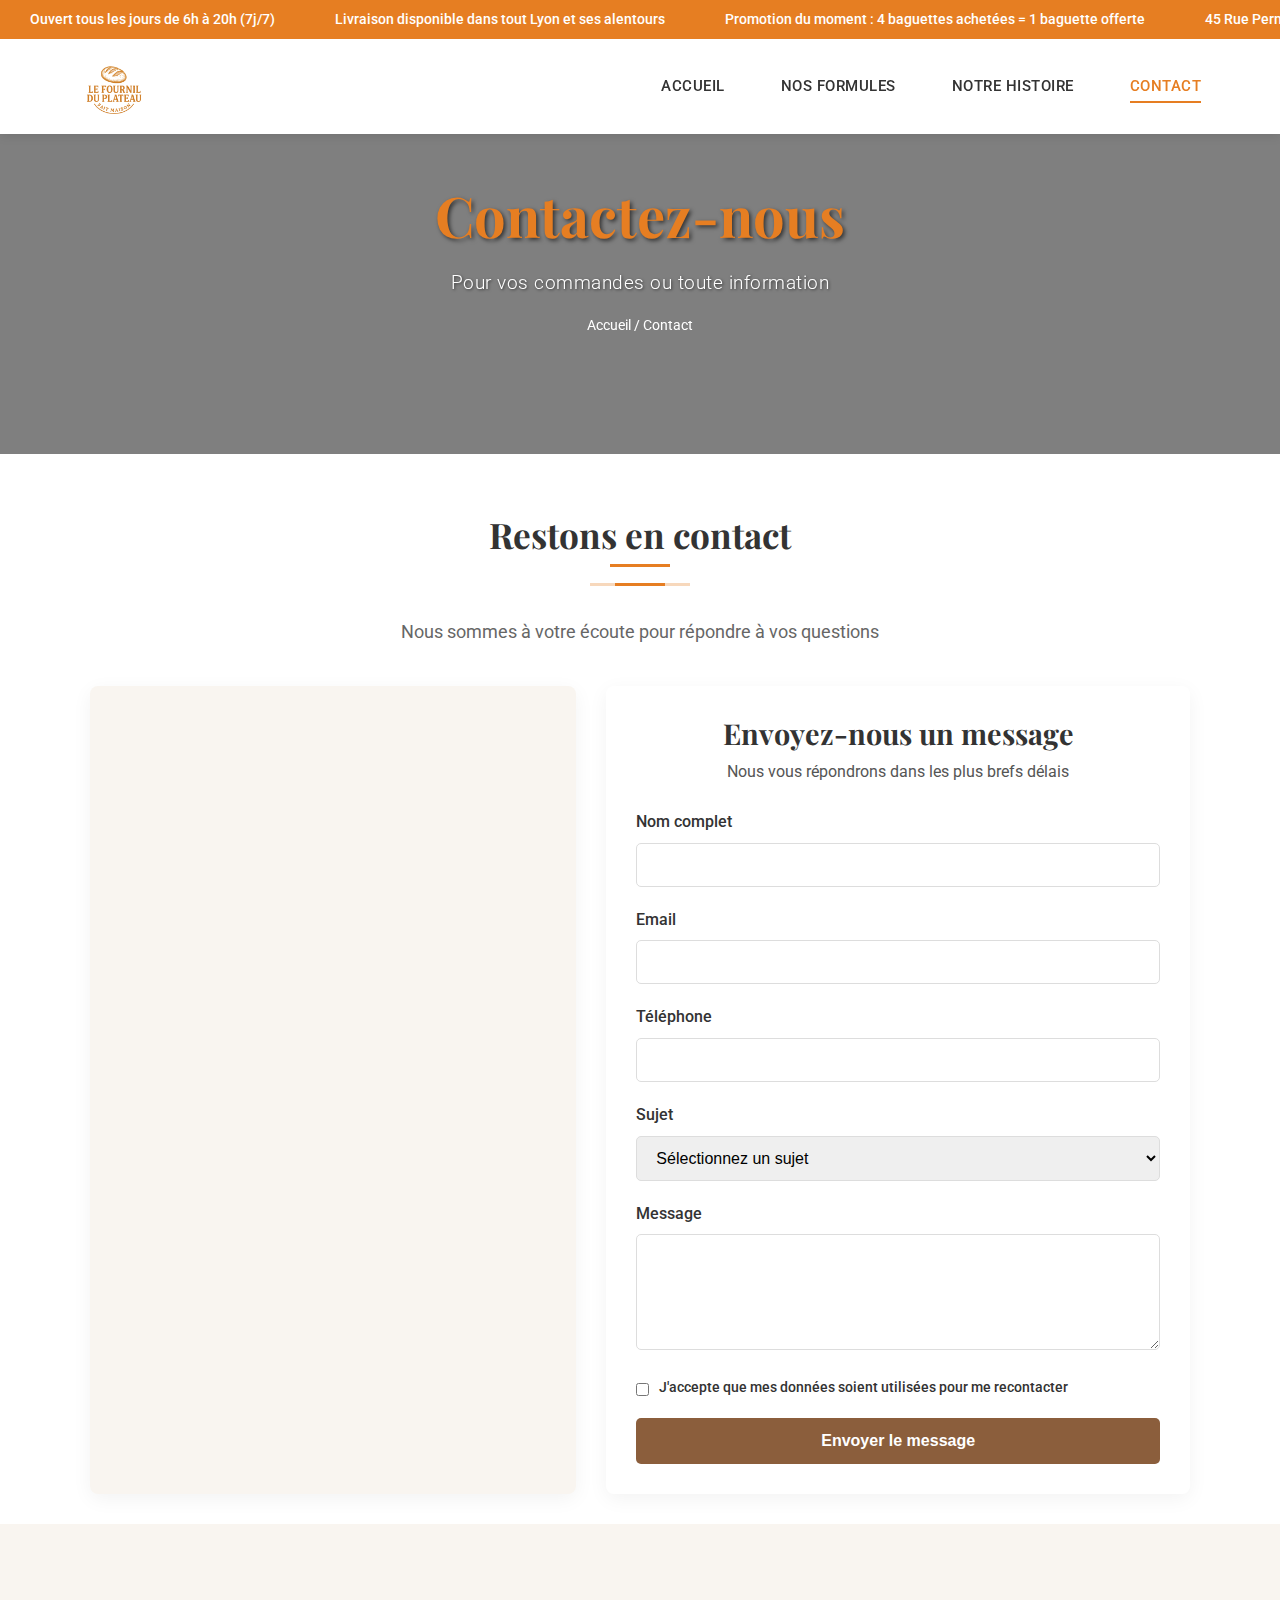
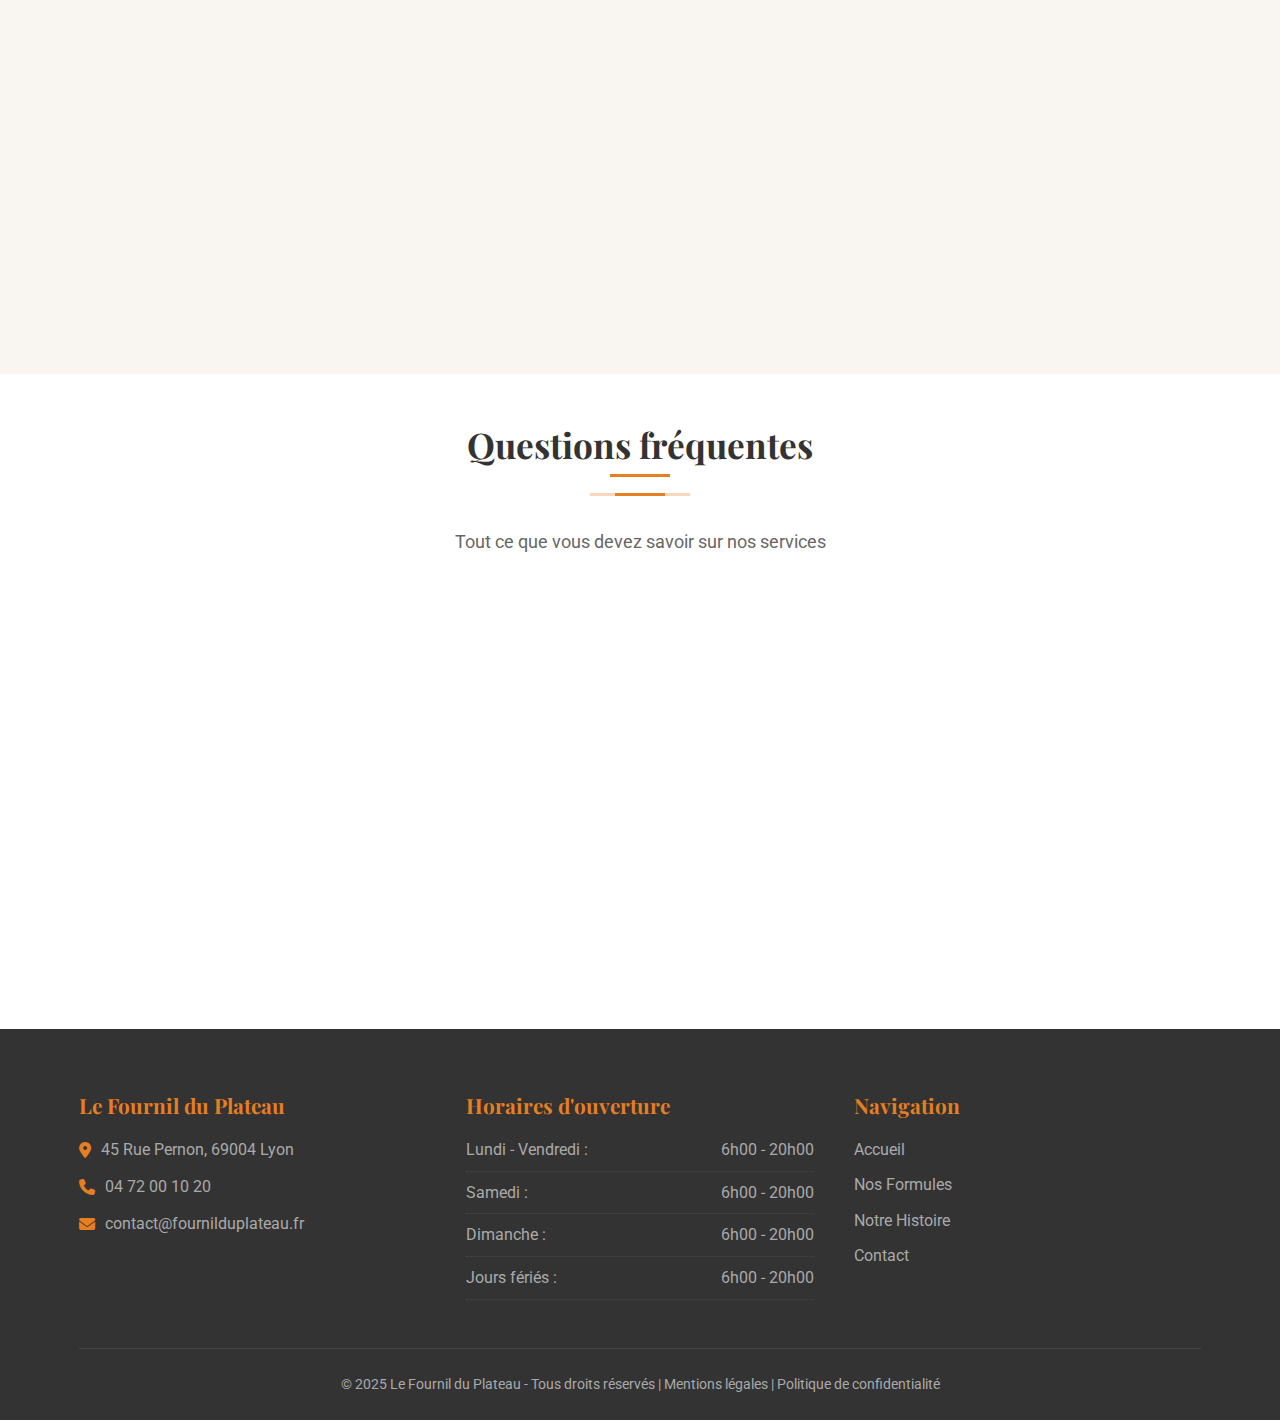
<file: pages/contact.html>
<!DOCTYPE html>
<html lang="fr">
<head>
    <meta charset="UTF-8">
    <meta name="viewport" content="width=device-width, initial-scale=1.0">
    <meta name="description" content="Contactez Le Fournil du Plateau, votre boulangerie artisanale au cœur de la Croix-Rousse à Lyon. Commandes, réservations et informations.">
    <meta name="keywords" content="boulangerie lyon, contact boulangerie, fournil du plateau, artisanat, croix-rousse, réservation boulangerie">
    <meta name="author" content="Le Fournil du Plateau">
    <meta name="robots" content="index, follow">
    <meta property="og:title" content="Contact - Le Fournil du Plateau">
    <meta property="og:description" content="Contactez Le Fournil du Plateau, votre boulangerie artisanale au cœur de la Croix-Rousse à Lyon.">
    <meta property="og:image" content="../img/logo fournil du plateau.PNG">
    <meta property="og:url" content="https://fournilduplateau.fr/pages/contact.html">
    <meta property="og:type" content="website">
    <title>Contact - Le Fournil du Plateau | Boulangerie Lyon 4</title>
    <!-- Favicon -->
    <link rel="icon" href="../favicon.png">
    <link rel="stylesheet" href="../css/style.css">
    <link rel="stylesheet" href="../css/contact.css">
    <link rel="preconnect" href="https://fonts.googleapis.com">
    <link rel="preconnect" href="https://fonts.gstatic.com" crossorigin>
    <link href="https://fonts.googleapis.com/css2?family=Playfair+Display:wght@700&family=Pacifico&family=Roboto:wght@300;400;700&display=swap" rel="stylesheet">
    <link rel="stylesheet" href="https://cdnjs.cloudflare.com/ajax/libs/font-awesome/6.4.0/css/all.min.css">
    <!-- Favicons pour améliorer l'UX -->
    <link rel="apple-touch-icon" sizes="180x180" href="../img/favicon/apple-touch-icon.png">
    <link rel="icon" type="image/png" sizes="32x32" href="../img/favicon/favicon-32x32.png">
    <link rel="icon" type="image/png" sizes="16x16" href="../img/favicon/favicon-16x16.png">
</head>
<body>
    <!-- Bandeau défilant -->
    <div class="ticker-wrap">
        <div class="ticker">
            <div class="ticker-item">Ouvert tous les jours de 6h à 20h (7j/7)</div>
            <div class="ticker-item">Livraison disponible dans tout Lyon et ses alentours</div>
            <div class="ticker-item">Promotion du moment : 4 baguettes achetées = 1 baguette offerte</div>
            <div class="ticker-item">45 Rue Pernon, 69004 Lyon - Tél : 04 72 00 10 20</div>
        </div>
    </div>
    
    <header>
        <div class="container">
            <!-- Bouton du menu toggle (mobile) -->
            <div class="nav-toggle" id="navToggle">
                <div class="hamburger-icon">
                    <span></span>
                    <span></span>
                    <span></span>
                    <span></span>
                </div>
            </div>
            
            <!-- Logo -->
            <div class="logo">
                <a href="../index.html">
                    <img src="../img/logo fournil du plateau.PNG" alt="Le Fournil du Plateau" class="logo-img">
                </a>
            </div>
            
            <!-- Bouton appel (mobile) -->
            <div class="phone-button">
                <a href="tel:+33472001020">
                    <i class="fas fa-phone"></i>
                </a>
            </div>
            
            <!-- Navigation principale -->
            <nav id="mainNav" class="main-nav">
                <ul>
                    <li><a href="../index.html">Accueil</a></li>
                    <li><a href="nos-formules.html">Nos Formules</a></li>
                    <li><a href="notre-histoire.html">Notre Histoire</a></li>
                    <li><a href="contact.html" class="active">Contact</a></li>
                </ul>
            </nav>
        </div>
    </header>

    <!-- Hero section identique aux autres pages intérieures -->
    <section class="hero-small">
        <div class="hero-background" style="background-image: url('https://images.unsplash.com/photo-1556742049-0cfed4f6a45d?auto=format&fit=crop&q=80');"></div>
        <div class="overlay"></div>
        <div class="hero-content">
            <div class="hero-text">
                <h1 class="animate-text">Contactez-nous</h1>
                <p class="animate-text">Pour vos commandes ou toute information</p>
                <div class="breadcrumbs">
                    <span><a href="../index.html">Accueil</a></span> / <span>Contact</span>
                </div>
            </div>
        </div>
    </section>

    <main>
        <section class="contact-section">
            <div class="container">
                <div class="contact-content">
                    <div class="section-header">
                        <h2 class="section-title">Restons en contact</h2>
                        <div class="title-underline"><span></span></div>
                        <p class="section-subtitle">Nous sommes à votre écoute pour répondre à vos questions</p>
                    </div>
                    
                    <div class="contact-grid">
                        <!-- Informations de contact -->
                        <div class="contact-info">
                            <div class="info-card">
                                <div class="info-icon">
                                    <i class="fas fa-map-marker-alt"></i>
                                </div>
                                <div class="info-content">
                                    <h3>Adresse</h3>
                                    <p>45 Rue Pernon<br>69004 Lyon</p>
                                </div>
                            </div>
                            
                            <div class="info-card">
                                <div class="info-icon">
                                    <i class="fas fa-phone-alt"></i>
                                </div>
                                <div class="info-content">
                                    <h3>Téléphone</h3>
                                    <p><a href="tel:+33472001020">04 72 00 10 20</a></p>
                                </div>
                            </div>
                            
                            <div class="info-card">
                                <div class="info-icon">
                                    <i class="fas fa-envelope"></i>
                                </div>
                                <div class="info-content">
                                    <h3>Email</h3>
                                    <p><a href="mailto:contact@fournilduplateau.fr">contact@fournilduplateau.fr</a></p>
                                </div>
                            </div>
                            
                            <div class="info-card">
                                <div class="info-icon">
                                    <i class="fas fa-clock"></i>
                                </div>
                                <div class="info-content">
                                    <h3>Horaires</h3>
                                    <p>Lundi - Dimanche : 6h00 - 20h</p>
                                </div>
                            </div>
                        </div>
                        
                        <!-- Formulaire de contact -->
                        <div class="contact-form-container">
                            <form id="contactForm" class="contact-form">
                                <div class="form-header">
                                    <h3>Envoyez-nous un message</h3>
                                    <p>Nous vous répondrons dans les plus brefs délais</p>
                                </div>
                                
                                <div class="form-group">
                                    <label for="name">Nom complet</label>
                                    <input type="text" id="name" name="name" required>
                                </div>
                                
                                <div class="form-group">
                                    <label for="email">Email</label>
                                    <input type="email" id="email" name="email" required>
                                </div>
                                
                                <div class="form-group">
                                    <label for="phone">Téléphone</label>
                                    <input type="tel" id="phone" name="phone">
                                </div>
                                
                                <div class="form-group">
                                    <label for="subject">Sujet</label>
                                    <select id="subject" name="subject" required>
                                        <option value="" disabled selected>Sélectionnez un sujet</option>
                                        <option value="commande">Passer une commande</option>
                                        <option value="info">Demande d'information</option>
                                        <option value="reservation">Réservation spéciale</option>
                                        <option value="feedback">Commentaires</option>
                                        <option value="other">Autre</option>
                                    </select>
                                </div>
                                
                                <div class="form-group">
                                    <label for="message">Message</label>
                                    <textarea id="message" name="message" rows="5" required></textarea>
                                </div>
                                
                                <div class="form-group checkbox-group">
                                    <input type="checkbox" id="consent" name="consent" required>
                                    <label for="consent">J'accepte que mes données soient utilisées pour me recontacter</label>
                                </div>
                                
                                <button type="submit" class="btn-primary">Envoyer le message</button>
                            </form>
                        </div>
                    </div>
                </div>
            </div>
        </section>
        
        <!-- Carte et localisation -->
        <section class="map-section">
            <div class="map-container">
                <iframe src="https://www.google.com/maps/embed?pb=!1m18!1m12!1m3!1d2782.6301711319065!2d4.8306307!3d45.783306!2m3!1f0!2f0!3f0!3m2!1i1024!2i768!4f13.1!3m3!1m2!1s0x47f4eb13c5c12bc3%3A0xafa6b8a98b26e638!2s45%20Rue%20Pernon%2C%2069004%20Lyon!5e0!3m2!1sfr!2sfr!4v1621341234567!5m2!1sfr!2sfr" width="100%" height="450" style="border:0;" allowfullscreen="" loading="lazy" referrerpolicy="no-referrer-when-downgrade"></iframe>
            </div>
        </section>
        
        <!-- Section FAQ -->
        <section class="faq-section">
            <div class="container">
                <div class="section-header">
                    <h2 class="section-title">Questions fréquentes</h2>
                    <div class="title-underline"><span></span></div>
                    <p class="section-subtitle">Tout ce que vous devez savoir sur nos services</p>
                </div>
                
                <div class="faq-container">
                    <div class="faq-item">
                        <div class="faq-question">
                            <h3>Comment passer une commande spéciale ?</h3>
                            <span class="faq-toggle"><i class="fas fa-plus"></i></span>
                        </div>
                        <div class="faq-answer">
                            <p>Pour passer une commande spéciale, vous pouvez nous contacter par téléphone au 04 72 00 10 20 au moins 48h à l'avance. Pour les gâteaux d'anniversaire et commandes importantes, un délai de 72h est recommandé.</p>
                        </div>
                    </div>
                    
                    <div class="faq-item">
                        <div class="faq-question">
                            <h3>Proposez-vous des options sans gluten ?</h3>
                            <span class="faq-toggle"><i class="fas fa-plus"></i></span>
                        </div>
                        <div class="faq-answer">
                            <p>Oui, nous proposons une gamme de pâtisseries et pains sans gluten, fabriqués dans un espace dédié pour éviter les contaminations croisées. N'hésitez pas à nous demander notre sélection du jour.</p>
                        </div>
                    </div>
                    
                    <div class="faq-item">
                        <div class="faq-question">
                            <h3>Comment fonctionne la livraison ?</h3>
                            <span class="faq-toggle"><i class="fas fa-plus"></i></span>
                        </div>
                        <div class="faq-answer">
                            <p>Nous proposons un service de livraison dans le 4ème arrondissement de Lyon pour toute commande d'un montant minimum de 20€. La livraison est gratuite pour les commandes de plus de 35€, et coûte 3€ pour les commandes inférieures.</p>
                        </div>
                    </div>
                    
                    <div class="faq-item">
                        <div class="faq-question">
                            <h3>Peut-on réserver du pain pour être sûr d'en avoir ?</h3>
                            <span class="faq-toggle"><i class="fas fa-plus"></i></span>
                        </div>
                        <div class="faq-answer">
                            <p>Tout à fait ! Vous pouvez réserver votre pain par téléphone la veille ou le matin même. Nous le garderons de côté pour vous jusqu'à 18h.</p>
                        </div>
                    </div>
                    
                    <div class="faq-item">
                        <div class="faq-question">
                            <h3>Proposez-vous des services de restauration pour les événements ?</h3>
                            <span class="faq-toggle"><i class="fas fa-plus"></i></span>
                        </div>
                        <div class="faq-answer">
                            <p>Oui, nous proposons des services de traiteur pour vos événements professionnels ou privés. Plateaux de mini-viennoiseries, sandwichs variés, pièces sucrées... Contactez-nous pour obtenir un devis personnalisé.</p>
                        </div>
                    </div>
                </div>
            </div>
        </section>
    </main>

    <footer>
        <div class="container">
            <div class="footer-content">
                <div class="footer-info">
                    <h3>Le Fournil du Plateau</h3>
                    <p><i class="fas fa-map-marker-alt"></i> 45 Rue Pernon, 69004 Lyon</p>
                    <p><i class="fas fa-phone"></i> 04 72 00 10 20</p>
                    <p><i class="fas fa-envelope"></i> contact@fournilduplateau.fr</p>
                </div>
                <div class="footer-hours">
                    <h3>Horaires d'ouverture</h3>
                    <ul class="hours-list">
                        <li><span>Lundi - Vendredi :</span> <span>6h00 - 20h00</span></li>
                        <li><span>Samedi :</span> <span>6h00 - 20h00</span></li>
                        <li><span>Dimanche :</span> <span>6h00 - 20h00</span></li>
                        <li><span>Jours fériés :</span> <span>6h00 - 20h00</span></li>
                    </ul>
                </div>
                <div class="footer-links">
                    <h3>Navigation</h3>
                    <ul>
                        <li><a href="../index.html">Accueil</a></li>
                        <li><a href="nos-formules.html">Nos Formules</a></li>
                        <li><a href="notre-histoire.html">Notre Histoire</a></li>
                        <li><a href="contact.html">Contact</a></li>
                    </ul>
                </div>
            </div>
            <div class="footer-bottom">
                <p>&copy; 2025 Le Fournil du Plateau - Tous droits réservés | <a href="#">Mentions légales</a> | <a href="#">Politique de confidentialité</a></p>
            </div>
        </div>
    </footer>

    <!-- Bouton retour en haut -->
    <button id="back-to-top" aria-label="Retour en haut de la page">
        <i class="fas fa-chevron-up"></i>
    </button>

    <script src="../js/script.js"></script>
    <script src="../js/contact.js"></script>
</body>
</html>
</file>
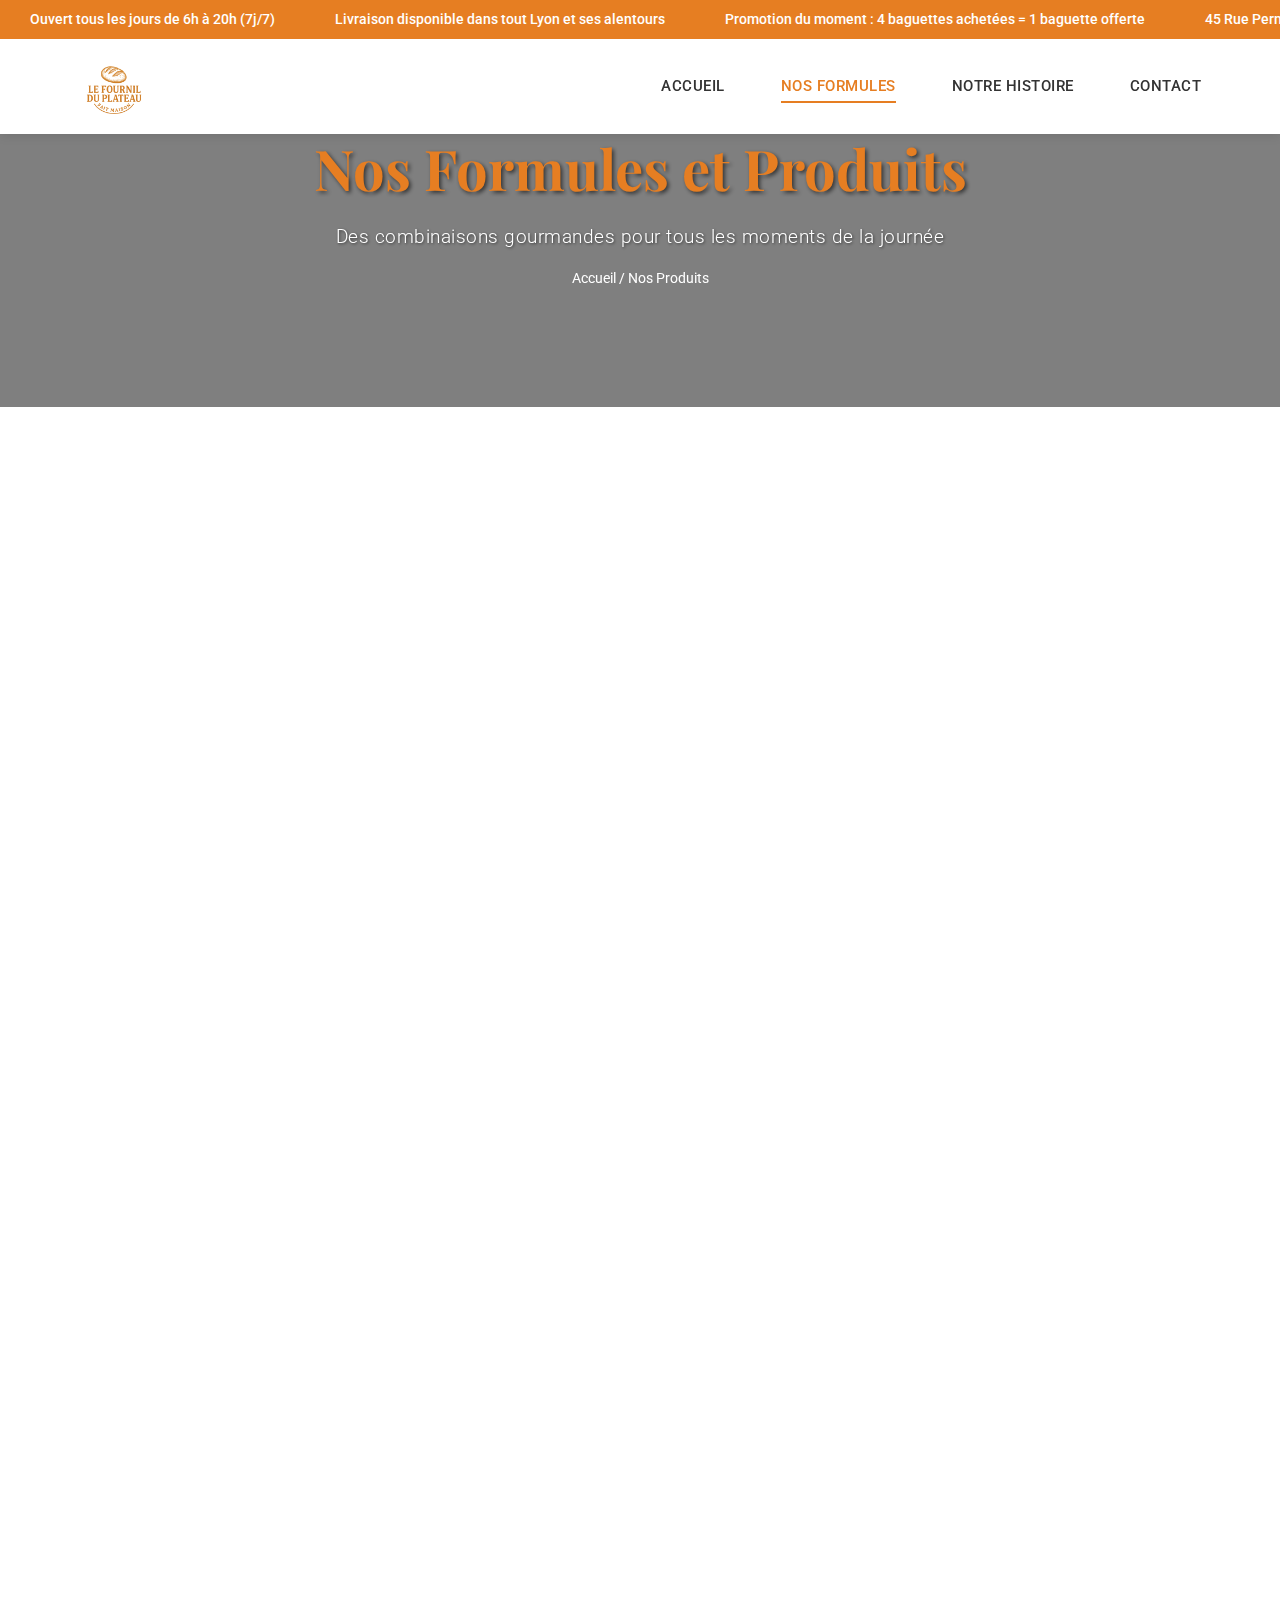
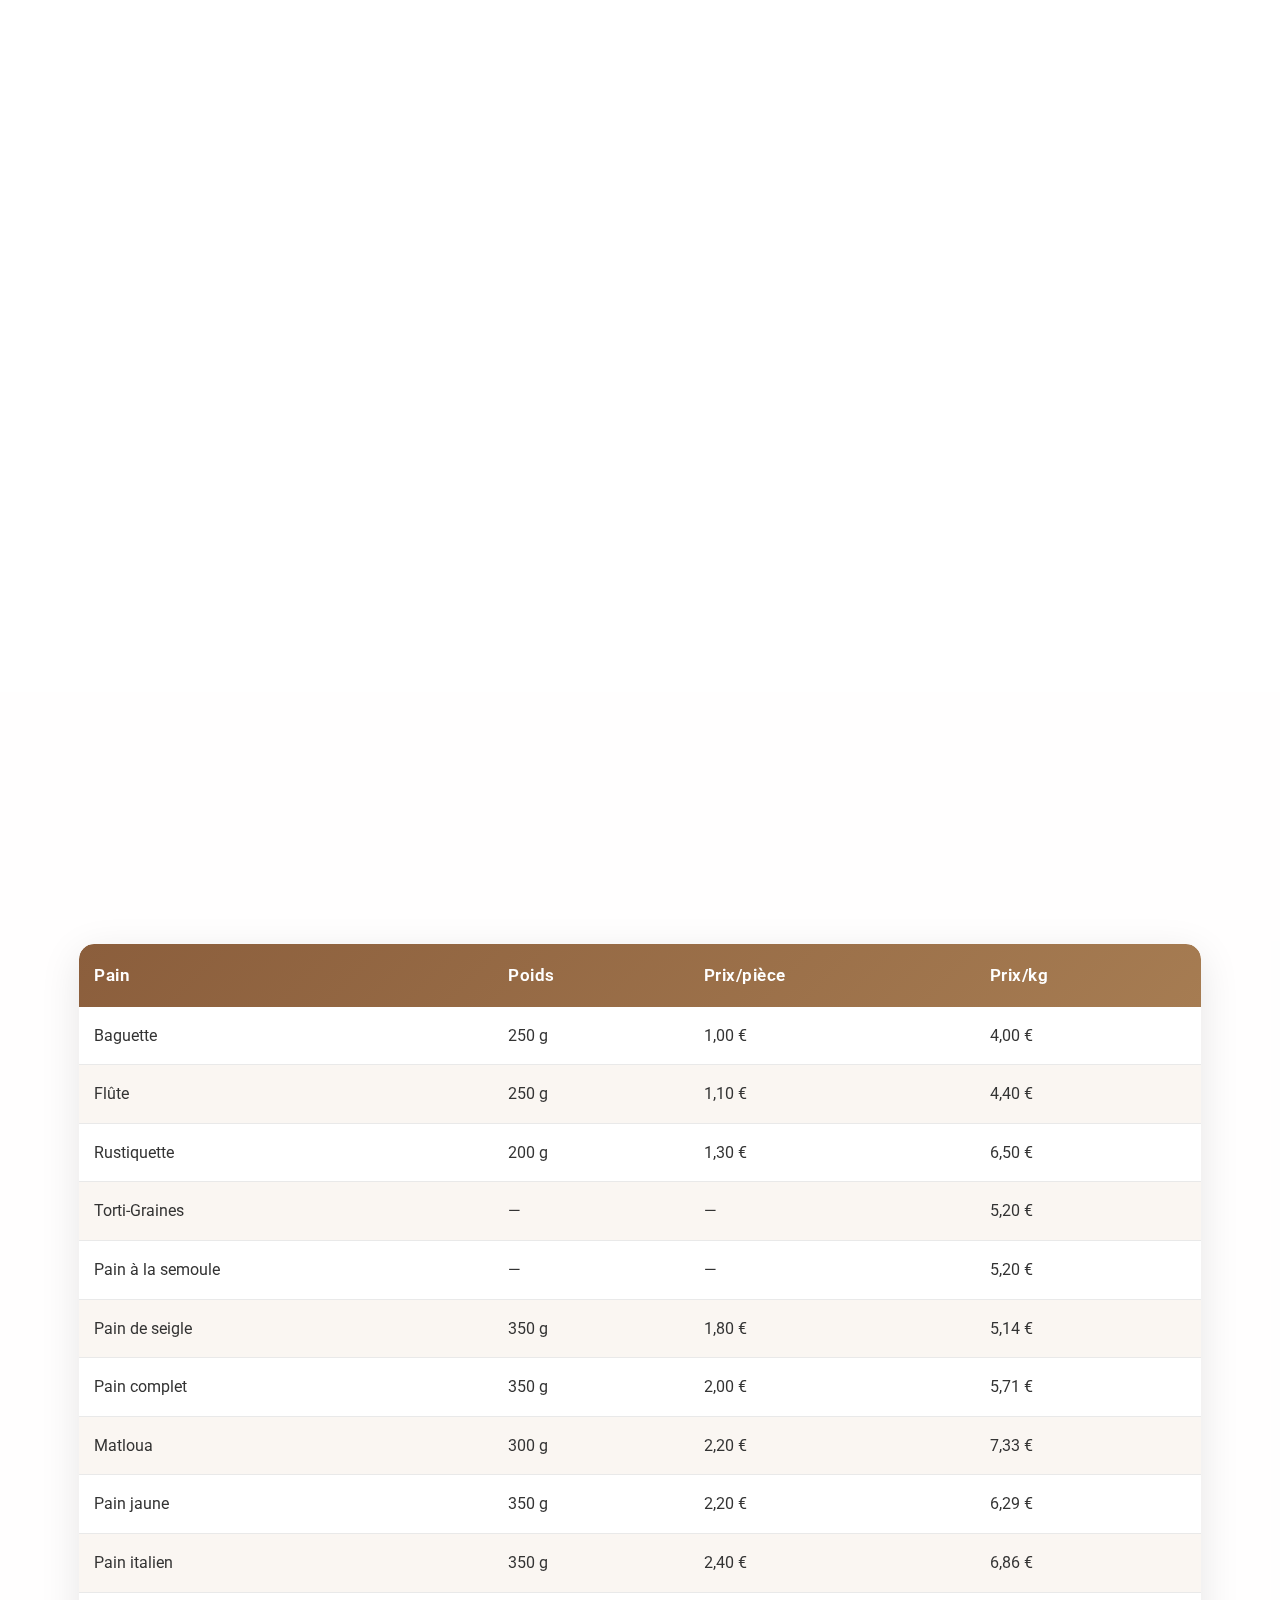
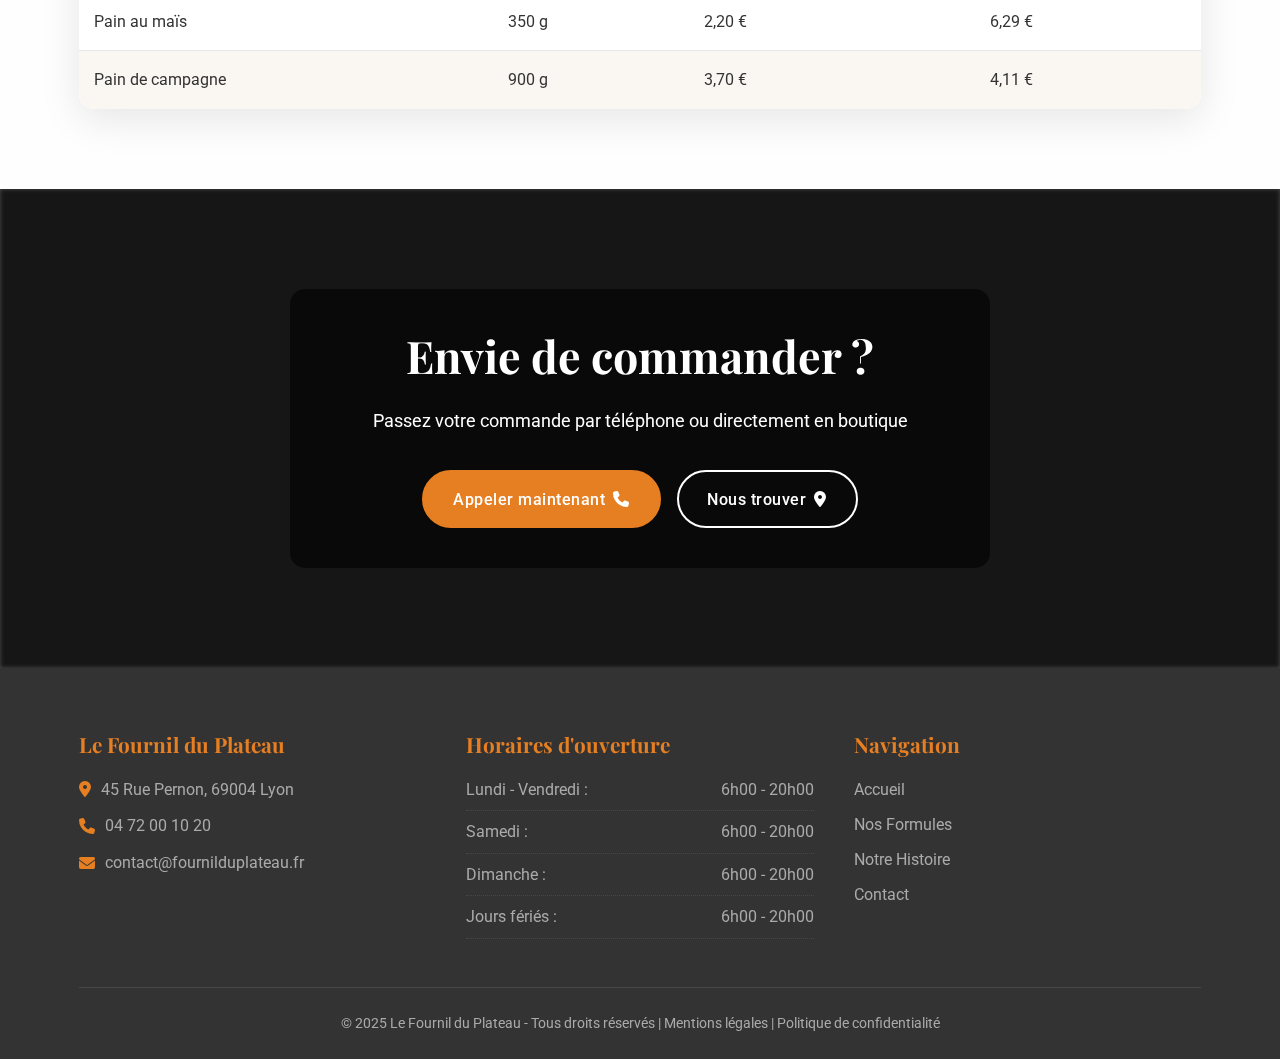
<file: pages/nos-formules.html>
<!DOCTYPE html>
<html lang="fr">
<head>
    <meta charset="UTF-8">
    <meta name="viewport" content="width=device-width, initial-scale=1.0">
    <meta name="description" content="Découvrez nos formules petit déjeuner, déjeuner et nos pains artisanaux au Fournil du Plateau, boulangerie au coeur de la Croix-Rousse à Lyon. Tarifs et options variées pour tous les moments de la journée.">
    <meta name="keywords" content="boulangerie lyon, formules petit-déjeuner, formules déjeuner, pain artisanal, croix-rousse, baguette, pain de campagne">
    <meta name="author" content="Le Fournil du Plateau">
    <meta name="robots" content="index, follow">
    <meta property="og:title" content="Nos Formules - Le Fournil du Plateau">
    <meta property="og:description" content="Découvrez nos formules petit déjeuner, déjeuner et nos pains artisanaux au Fournil du Plateau, boulangerie au coeur de la Croix-Rousse à Lyon.">
    <meta property="og:image" content="../img/logo fournil du plateau.PNG">
    <meta property="og:url" content="https://fournilduplateau.fr/pages/nos-formules.html">
    <meta property="og:type" content="website">
    <title>Nos Formules - Le Fournil du Plateau | Boulangerie Lyon 4</title>
    <!-- Favicon -->
    <link rel="icon" href="../favicon.png">
    <link rel="stylesheet" href="../css/style.css">
    <link rel="stylesheet" href="../css/formules.css">
    <link rel="preconnect" href="https://fonts.googleapis.com">
    <link rel="preconnect" href="https://fonts.gstatic.com" crossorigin>
    <link href="https://fonts.googleapis.com/css2?family=Playfair+Display:wght@700&family=Pacifico&family=Roboto:wght@300;400;700&display=swap" rel="stylesheet">
    <link rel="stylesheet" href="https://cdnjs.cloudflare.com/ajax/libs/font-awesome/6.4.0/css/all.min.css">
    <!-- Favicons pour améliorer l'UX -->
    <link rel="apple-touch-icon" sizes="180x180" href="../img/favicon/apple-touch-icon.png">
    <link rel="icon" type="image/png" sizes="32x32" href="../img/favicon/favicon-32x32.png">
    <link rel="icon" type="image/png" sizes="16x16" href="../img/favicon/favicon-16x16.png">
</head>
<body>
    <!-- Bandeau défilant -->
    <div class="ticker-wrap">
        <div class="ticker">
            <div class="ticker-item">Ouvert tous les jours de 6h à 20h (7j/7)</div>
            <div class="ticker-item">Livraison disponible dans tout Lyon et ses alentours</div>
            <div class="ticker-item">Promotion du moment : 4 baguettes achetées = 1 baguette offerte</div>
            <div class="ticker-item">45 Rue Pernon, 69004 Lyon - Tél : 04 72 00 10 20</div>
        </div>
    </div>
    
    <header>
        <div class="container">
            <!-- Bouton du menu toggle (mobile) -->
            <div class="nav-toggle" id="navToggle">
                <div class="hamburger-icon">
                    <span></span>
                    <span></span>
                    <span></span>
                    <span></span>
                </div>
            </div>
            
            <!-- Logo -->
            <div class="logo">
                <a href="../index.html">
                    <img src="../img/logo fournil du plateau.PNG" alt="Le Fournil du Plateau" class="logo-img">
                </a>
            </div>
            
            <!-- Bouton appel (mobile) -->
            <div class="phone-button">
                <a href="tel:+33472001020">
                    <i class="fas fa-phone"></i>
                </a>
            </div>
            
            <!-- Navigation principale -->
            <nav id="mainNav" class="main-nav">
                <ul>
                    <li><a href="../index.html">Accueil</a></li>
                    <li><a href="nos-formules.html" class="active">Nos Formules</a></li>
                    <li><a href="notre-histoire.html">Notre Histoire</a></li>
                    <li><a href="contact.html">Contact</a></li>
                </ul>
            </nav>
        </div>
    </header>

    <!-- Menu de navigation rapide pour l'UX -->
    <nav class="quick-nav">
        <div class="container">
            <ul>
                <li><a href="#petit-dejeuner"><i class="fas fa-coffee"></i> Petit Déjeuner</a></li>
                <li><a href="#formules-midi"><i class="fas fa-utensils"></i> Formules Midi</a></li>
                <li><a href="#autres-formules"><i class="fas fa-shopping-basket"></i> Autres Formules</a></li>
                <li><a href="#nos-pains"><i class="fas fa-bread-slice"></i> Nos Pains</a></li>
            </ul>
        </div>
    </nav>

    <section class="hero-small">
        <div class="hero-background" style="background-image: url('https://images.unsplash.com/photo-1483695028939-5bb13f8648b0?auto=format&fit=crop&q=80');"></div>
        <div class="overlay"></div>
        <div class="hero-content">
            <div class="hero-text">
                <h1 class="animate-text">Nos Formules et Produits</h1>
                <p class="animate-text">Des combinaisons gourmandes pour tous les moments de la journée</p>
                <div class="breadcrumbs">
                    <span><a href="../index.html">Accueil</a></span> / <span>Nos Produits</span>
                </div>
            </div>
        </div>
    </section>

    <main>
        <section class="formules-section" id="formules">
            <div class="container">
                <div class="section-header">
                    <h2 class="section-title">Nos Formules</h2>
                    <div class="title-underline"><span></span></div>
                    <p class="section-subtitle">Des combinaisons gourmandes pour tous les moments de la journée</p>
                </div>
                
                <div class="formules-wrapper">
                    <div class="formule-category" id="petit-dejeuner">
                        <h2 class="category-title"><i class="fas fa-coffee"></i> Formules Petit Déjeuner</h2>
                        <div class="formule-cards">
                            <div class="formule-card">
                                <div class="formule-card-content">
                                    <h3 class="formule-price">3 €</h3>
                                    <div class="formule-details">
                                        <p>Café expresso + Pain au chocolat</p>
                                    </div>
                                </div>
                            </div>
                            <div class="formule-card">
                                <div class="formule-card-content">
                                    <h3 class="formule-price">4,20 €</h3>
                                    <div class="formule-details">
                                        <p>1 boisson chaude (Café au lait, Cappuccino, Chocolat chaud) +<br>1 viennoiserie (Croissant ou Pain au chocolat)</p>
                                    </div>
                                </div>
                            </div>
                        </div>
                    </div>
                    
                    <div class="formule-category" id="formules-midi">
                        <h2 class="category-title"><i class="fas fa-utensils"></i> Formules Midi</h2>
                        <div class="formule-cards">
                            <div class="formule-card">
                                <div class="formule-card-content">
                                    <h3 class="formule-price">7,50 €</h3>
                                    <div class="formule-details">
                                        <p>Pizza, Quiche ou Croque-Monsieur + Canette ou eau + Pâtisserie maison</p>
                                    </div>
                                </div>
                            </div>
                            <div class="formule-card">
                                <div class="formule-card-content">
                                    <h3 class="formule-price">8,50 €</h3>
                                    <div class="formule-details">
                                        <p>Sandwich / Suédois, Chapati ou Burger + Canette ou eau + Pâtisserie maison</p>
                                    </div>
                                </div>
                            </div>
                        </div>
                    </div>
                    
                    <div class="formule-category" id="autres-formules">
                    <h2 class="category-title"><i class="fas fa-shopping-basket"></i> Autres Formules</h2>
                    <div class="formule-cards">
                        <div class="formule-card">
                            <div class="formule-card-content">
                                <h3 class="formule-price">3 €</h3>
                                <div class="formule-details">
                                    <p>3 baguettes + 1 offerte</p>
                                </div>
                            </div>
                        </div>
                        <div class="formule-card">
                            <div class="formule-card-content">
                                <h3 class="formule-price">4,20 €</h3>
                                <div class="formule-details">
                                    <p>4 flûtes</p>
                                </div>
                            </div>
                        </div>
                        <div class="formule-card">
                            <div class="formule-card-content">
                                <h3 class="formule-price">3,50 €</h3>
                                <div class="formule-details">
                                    <p>4 croissants ou 2 pains au chocolat</p>
                                </div>
                            </div>
                        </div>
                        <div class="formule-card">
                            <div class="formule-card-content">
                                <h3 class="formule-price">3,80 €</h3>
                                <div class="formule-details">
                                    <p>4 pains au chocolat</p>
                                </div>
                            </div>
                        </div>
                    </div>
                </div>
            </div>
        </div>
    </section>

    <section class="tarifs-section" id="nos-pains">
        <div class="container">
            <div class="section-header">
                <h2 class="section-title"><i class="fas fa-bread-slice"></i> Nos Pains</h2>
                <div class="title-underline"><span></span></div>
                <p class="section-subtitle">Tarifs à l'unité et au kilo</p>
            </div>
            
            <div class="prix-table-container">
                <table class="prix-table">
                    <thead>
                        <tr>
                            <th>Pain</th>
                            <th>Poids</th>
                            <th>Prix/pièce</th>
                            <th>Prix/kg</th>
                        </tr>
                    </thead>
                    <tbody>
                        <tr>
                            <td>Baguette</td>
                            <td>250 g</td>
                            <td>1,00 €</td>
                            <td>4,00 €</td>
                        </tr>
                        <tr>
                            <td>Flûte</td>
                            <td>250 g</td>
                            <td>1,10 €</td>
                            <td>4,40 €</td>
                        </tr>
                        <tr>
                            <td>Rustiquette</td>
                            <td>200 g</td>
                            <td>1,30 €</td>
                            <td>6,50 €</td>
                        </tr>
                        <tr>
                            <td>Torti-Graines</td>
                            <td>—</td>
                            <td>—</td>
                            <td>5,20 €</td>
                        </tr>
                        <tr>
                            <td>Pain à la semoule</td>
                            <td>—</td>
                            <td>—</td>
                            <td>5,20 €</td>
                        </tr>
                        <tr>
                            <td>Pain de seigle</td>
                            <td>350 g</td>
                            <td>1,80 €</td>
                            <td>5,14 €</td>
                        </tr>
                        <tr>
                            <td>Pain complet</td>
                            <td>350 g</td>
                            <td>2,00 €</td>
                            <td>5,71 €</td>
                        </tr>
                        <tr>
                            <td>Matloua</td>
                            <td>300 g</td>
                            <td>2,20 €</td>
                            <td>7,33 €</td>
                        </tr>
                        <tr>
                            <td>Pain jaune</td>
                            <td>350 g</td>
                            <td>2,20 €</td>
                            <td>6,29 €</td>
                        </tr>
                        <tr>
                            <td>Pain italien</td>
                            <td>350 g</td>
                            <td>2,40 €</td>
                            <td>6,86 €</td>
                        </tr>
                        <tr>
                            <td>Pain au maïs</td>
                            <td>350 g</td>
                            <td>2,20 €</td>
                            <td>6,29 €</td>
                        </tr>
                        <tr>
                            <td>Pain de campagne</td>
                            <td>900 g</td>
                            <td>3,70 €</td>
                            <td>4,11 €</td>
                        </tr>
                    </tbody>
                </table>
            </div>
        </div>
    </section>

    <section class="cta" style="background-image: linear-gradient(rgba(0, 0, 0, 0.7), rgba(0, 0, 0, 0.7)), url('https://images.unsplash.com/photo-1555507036-ab1f4038808a?auto=format&fit=crop&q=80');">
        <div class="container">
            <div class="cta-content">
                <h2>Envie de commander ?</h2>
                <p>Passez votre commande par téléphone ou directement en boutique</p>
                <div class="cta-buttons">
                    <a href="tel:+33472001020" class="btn btn-primary">
                        <span>Appeler maintenant</span>
                        <i class="fas fa-phone"></i>
                    </a>
                    <a href="contact.html" class="btn btn-outline">
                        <span>Nous trouver</span>
                        <i class="fas fa-map-marker-alt"></i>
                    </a>
                </div>
            </div>
        </div>
    </section>

    <footer>
        <div class="container">
            <div class="footer-content">
                <div class="footer-info">
                    <h3>Le Fournil du Plateau</h3>
                    <p><i class="fas fa-map-marker-alt"></i> 45 Rue Pernon, 69004 Lyon</p>
                    <p><i class="fas fa-phone"></i> 04 72 00 10 20</p>
                    <p><i class="fas fa-envelope"></i> contact@fournilduplateau.fr</p>
                </div>
                <div class="footer-hours">
                    <h3>Horaires d'ouverture</h3>
                    <ul class="hours-list">
                        <li><span>Lundi - Vendredi :</span> <span>6h00 - 20h00</span></li>
                        <li><span>Samedi :</span> <span>6h00 - 20h00</span></li>
                        <li><span>Dimanche :</span> <span>6h00 - 20h00</span></li>
                        <li><span>Jours fériés :</span> <span>6h00 - 20h00</span></li>
                    </ul>
                </div>
                <div class="footer-links">
                    <h3>Navigation</h3>
                    <ul>
                        <li><a href="../index.html">Accueil</a></li>
                        <li><a href="nos-formules.html">Nos Formules</a></li>
                        <li><a href="notre-histoire.html">Notre Histoire</a></li>
                        <li><a href="contact.html">Contact</a></li>
                    </ul>
                </div>
            </div>
            <div class="footer-bottom">
                <p>&copy; 2025 Le Fournil du Plateau - Tous droits réservés | <a href="#">Mentions légales</a> | <a href="#">Politique de confidentialité</a></p>
            </div>
        </div>
    </footer>

    <!-- Bouton retour en haut de page -->
    <button id="back-to-top" aria-label="Retour en haut de page">
        <i class="fas fa-chevron-up"></i>
    </button>
    
    <script src="../js/script.js"></script>
    <script src="../js/formules.js"></script>
    
    <!-- Schema.org pour le SEO -->
    <script type="application/ld+json">
    {
        "@context": "https://schema.org",
        "@type": "BakeryMenu",
        "name": "Menu du Fournil du Plateau",
        "description": "Formules et produits disponibles u00e0 la boulangerie Le Fournil du Plateau",
        "offers": [
            {
                "@type": "Offer",
                "name": "Formule Petit Du00e9jeuner",
                "price": "3.00",
                "priceCurrency": "EUR",
                "description": "Cafu00e9 expresso + Pain au chocolat"
            },
            {
                "@type": "Offer",
                "name": "Formule Midi",
                "price": "7.50",
                "priceCurrency": "EUR",
                "description": "Pizza, Quiche ou Croque-Monsieur + Canette ou eau + Pu00e2tisserie maison"
            }
        ],
        "url": "https://fournilduplateau.fr/pages/nos-produits.html"
    }
    </script>
</body>
</html>
</file>
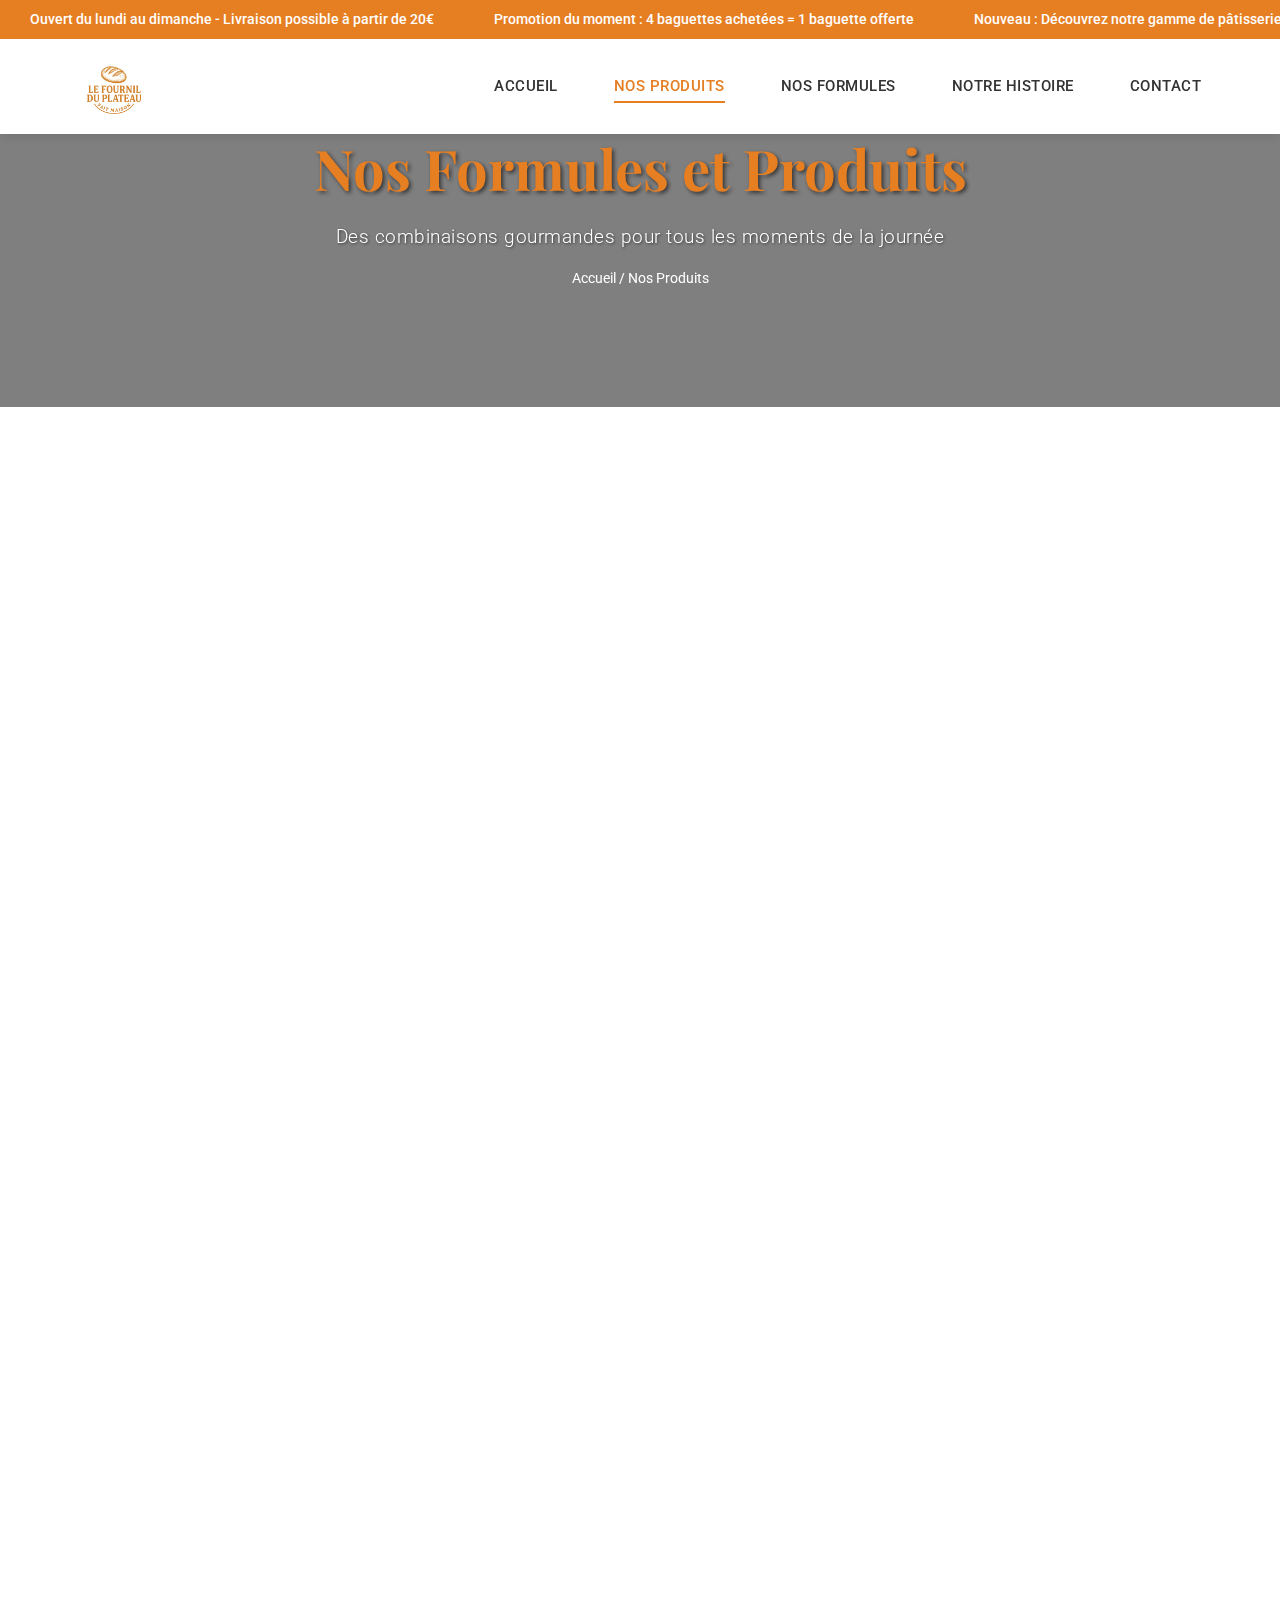
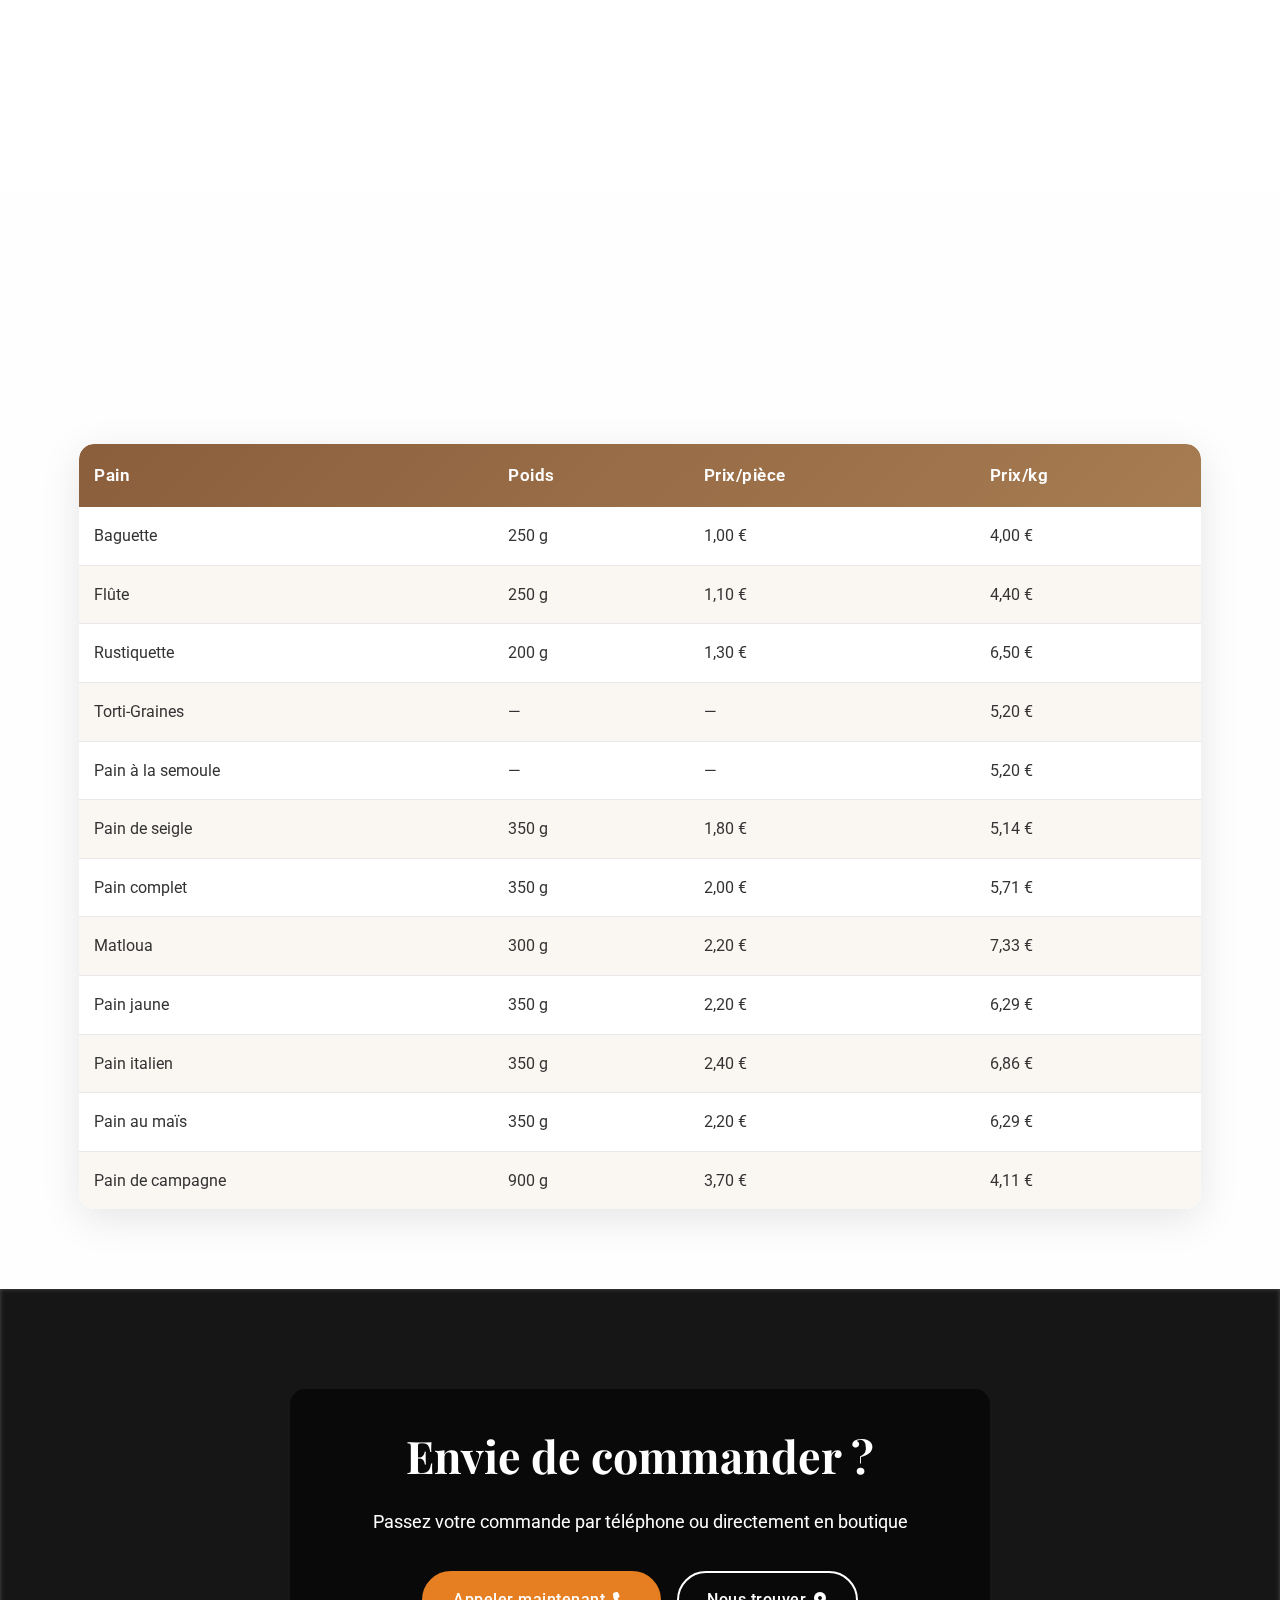
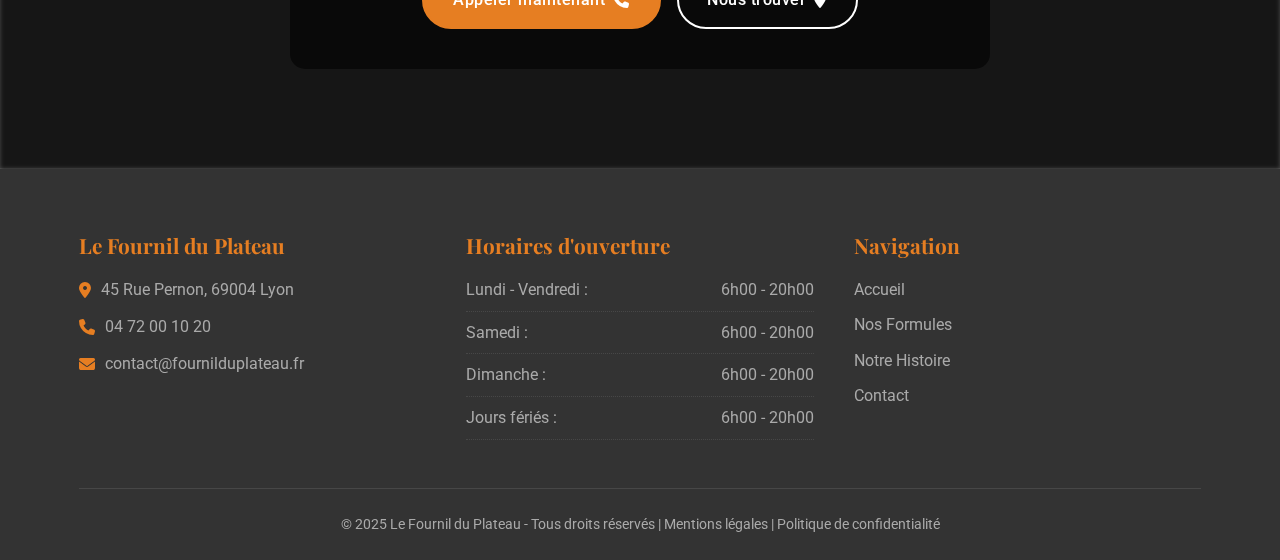
<file: pages/nos-produits.html>
<!DOCTYPE html>
<html lang="fr">
<head>
    <meta charset="UTF-8">
    <meta name="viewport" content="width=device-width, initial-scale=1.0">
    <meta name="description" content="Découvrez nos formules petit déjeuner, déjeuner et nos pains artisanaux au Fournil du Plateau, boulangerie au coeur de la Croix-Rousse à Lyon. Tarifs et options variées pour tous les moments de la journée.">
    <meta name="keywords" content="boulangerie lyon, formules petit-déjeuner, formules déjeuner, pain artisanal, croix-rousse, baguette, pain de campagne">
    <meta name="author" content="Le Fournil du Plateau">
    <meta name="robots" content="index, follow">
    <meta property="og:title" content="Nos Formules et Produits - Le Fournil du Plateau">
    <meta property="og:description" content="Découvrez nos formules petit déjeuner, déjeuner et nos pains artisanaux au Fournil du Plateau, boulangerie au coeur de la Croix-Rousse à Lyon.">
    <meta property="og:image" content="../img/logo fournil du plateau.PNG">
    <meta property="og:url" content="https://fournilduplateau.fr/pages/nos-produits.html">
    <meta property="og:type" content="website">
    <title>Nos Formules et Produits - Le Fournil du Plateau | Boulangerie Lyon 4</title>
    <link rel="stylesheet" href="../css/style.css">
    <link rel="stylesheet" href="../css/produits.css">
    <link rel="preconnect" href="https://fonts.googleapis.com">
    <link rel="preconnect" href="https://fonts.gstatic.com" crossorigin>
    <link href="https://fonts.googleapis.com/css2?family=Playfair+Display:wght@700&family=Pacifico&family=Roboto:wght@300;400;700&display=swap" rel="stylesheet">
    <link rel="stylesheet" href="https://cdnjs.cloudflare.com/ajax/libs/font-awesome/6.4.0/css/all.min.css">
    <!-- Favicons pour améliorer l'UX -->
    <link rel="apple-touch-icon" sizes="180x180" href="../img/favicon/apple-touch-icon.png">
    <link rel="icon" type="image/png" sizes="32x32" href="../img/favicon/favicon-32x32.png">
    <link rel="icon" type="image/png" sizes="16x16" href="../img/favicon/favicon-16x16.png">
</head>
<body>
    <!-- Bandeau défilant -->
    <div class="ticker-wrap">
        <div class="ticker">
            <div class="ticker-item">Ouvert du lundi au dimanche - Livraison possible à partir de 20€</div>
            <div class="ticker-item">Promotion du moment : 4 baguettes achetées = 1 baguette offerte</div>
            <div class="ticker-item">Nouveau : Découvrez notre gamme de pâtisseries sans gluten !</div>
            <div class="ticker-item">45 Rue Pernon, 69004 Lyon - Tél : 04 72 00 10 20</div>
        </div>
    </div>
    
    <header>
        <div class="container">
            <!-- Bouton du menu toggle (mobile) -->
            <div class="nav-toggle" id="navToggle">
                <div class="hamburger-icon">
                    <span></span>
                    <span></span>
                    <span></span>
                    <span></span>
                </div>
            </div>
            
            <!-- Logo -->
            <div class="logo">
                <a href="../index.html">
                    <img src="../img/logo fournil du plateau.PNG" alt="Le Fournil du Plateau" class="logo-img">
                </a>
            </div>
            
            <!-- Bouton appel (mobile) -->
            <div class="phone-button">
                <a href="tel:+33472001020">
                    <i class="fas fa-phone"></i>
                </a>
            </div>
            
            <!-- Navigation principale -->
            <nav id="mainNav" class="main-nav">
                <ul>
                    <li><a href="../index.html">Accueil</a></li>
                    <li><a href="nos-produits.html" class="active">Nos Produits</a></li>
                    <li><a href="nos-formules.html">Nos Formules</a></li>
                    <li><a href="notre-histoire.html">Notre Histoire</a></li>
                    <li><a href="contact.html">Contact</a></li>
                </ul>
            </nav>
        </div>
    </header>

    <!-- Menu de navigation rapide pour l'UX -->
    <nav class="quick-nav">
        <div class="container">
            <ul>
                <li><a href="#petit-dejeuner"><i class="fas fa-coffee"></i> Petit Déjeuner</a></li>
                <li><a href="#formules-midi"><i class="fas fa-utensils"></i> Formules Midi</a></li>
                <li><a href="#autres-formules"><i class="fas fa-shopping-basket"></i> Autres Formules</a></li>
                <li><a href="#nos-pains"><i class="fas fa-bread-slice"></i> Nos Pains</a></li>
            </ul>
        </div>
    </nav>

    <section class="hero-small">
        <div class="hero-background" style="background-image: url('https://images.unsplash.com/photo-1483695028939-5bb13f8648b0?auto=format&fit=crop&q=80');"></div>
        <div class="overlay"></div>
        <div class="hero-content">
            <div class="hero-text">
                <h1 class="animate-text">Nos Formules et Produits</h1>
                <p class="animate-text">Des combinaisons gourmandes pour tous les moments de la journée</p>
                <div class="breadcrumbs">
                    <span><a href="../index.html">Accueil</a></span> / <span>Nos Produits</span>
                </div>
            </div>
        </div>
    </section>

    <main>
        <section class="formules-section" id="formules">
            <div class="container">
                <div class="section-header">
                    <h2 class="section-title">Nos Formules</h2>
                    <div class="title-underline"><span></span></div>
                    <p class="section-subtitle">Des combinaisons gourmandes pour tous les moments de la journée</p>
                                </div>
                            </div>
                        </div>
                    </div>
                </div>

                <div class="formule-category" id="formules-midi">
                    <h2 class="category-title"><i class="fas fa-utensils"></i> Formules Midi</h2>
                    <div class="formule-cards">
                        <div class="formule-card">
                            <div class="formule-card-content">
                                <h3 class="formule-price">7,50 €</h3>
                                <div class="formule-details">
                                    <p>Pizza, Quiche ou Croque-Monsieur + Canette ou eau + Pâtisserie maison</p>
                                </div>
                            </div>
                        </div>
                        <div class="formule-card">
                            <div class="formule-card-content">
                                <h3 class="formule-price">8,50 €</h3>
                                <div class="formule-details">
                                    <p>Sandwich / Suédois, Chapati ou Burger + Canette ou eau + Pâtisserie maison</p>
                                </div>
                            </div>
                        </div>
                    </div>
                </div>

                <div class="formule-category" id="autres-formules">
                    <h2 class="category-title"><i class="fas fa-shopping-basket"></i> Autres Formules</h2>
                    <div class="formule-cards">
                        <div class="formule-card">
                            <div class="formule-card-content">
                                <h3 class="formule-price">3 €</h3>
                                <div class="formule-details">
                                    <p>3 baguettes + 1 offerte</p>
                                </div>
                            </div>
                        </div>
                        <div class="formule-card">
                            <div class="formule-card-content">
                                <h3 class="formule-price">4,20 €</h3>
                                <div class="formule-details">
                                    <p>4 flûtes</p>
                                </div>
                            </div>
                        </div>
                        <div class="formule-card">
                            <div class="formule-card-content">
                                <h3 class="formule-price">3,50 €</h3>
                                <div class="formule-details">
                                    <p>4 croissants ou 2 pains au chocolat</p>
                                </div>
                            </div>
                        </div>
                        <div class="formule-card">
                            <div class="formule-card-content">
                                <h3 class="formule-price">3,80 €</h3>
                                <div class="formule-details">
                                    <p>4 pains au chocolat</p>
                                </div>
                            </div>
                        </div>
                    </div>
                </div>
            </div>
        </div>
    </section>

    <section class="tarifs-section" id="nos-pains">
        <div class="container">
            <div class="section-header">
                <h2 class="section-title"><i class="fas fa-bread-slice"></i> Nos Pains</h2>
                <div class="title-underline"><span></span></div>
                <p class="section-subtitle">Tarifs à l'unité et au kilo</p>
            </div>
            
            <div class="prix-table-container">
                <table class="prix-table">
                    <thead>
                        <tr>
                            <th>Pain</th>
                            <th>Poids</th>
                            <th>Prix/pièce</th>
                            <th>Prix/kg</th>
                        </tr>
                    </thead>
                    <tbody>
                        <tr>
                            <td>Baguette</td>
                            <td>250 g</td>
                            <td>1,00 €</td>
                            <td>4,00 €</td>
                        </tr>
                        <tr>
                            <td>Flûte</td>
                            <td>250 g</td>
                            <td>1,10 €</td>
                            <td>4,40 €</td>
                        </tr>
                        <tr>
                            <td>Rustiquette</td>
                            <td>200 g</td>
                            <td>1,30 €</td>
                            <td>6,50 €</td>
                        </tr>
                        <tr>
                            <td>Torti-Graines</td>
                            <td>—</td>
                            <td>—</td>
                            <td>5,20 €</td>
                        </tr>
                        <tr>
                            <td>Pain à la semoule</td>
                            <td>—</td>
                            <td>—</td>
                            <td>5,20 €</td>
                        </tr>
                        <tr>
                            <td>Pain de seigle</td>
                            <td>350 g</td>
                            <td>1,80 €</td>
                            <td>5,14 €</td>
                        </tr>
                        <tr>
                            <td>Pain complet</td>
                            <td>350 g</td>
                            <td>2,00 €</td>
                            <td>5,71 €</td>
                        </tr>
                        <tr>
                            <td>Matloua</td>
                            <td>300 g</td>
                            <td>2,20 €</td>
                            <td>7,33 €</td>
                        </tr>
                        <tr>
                            <td>Pain jaune</td>
                            <td>350 g</td>
                            <td>2,20 €</td>
                            <td>6,29 €</td>
                        </tr>
                        <tr>
                            <td>Pain italien</td>
                            <td>350 g</td>
                            <td>2,40 €</td>
                            <td>6,86 €</td>
                        </tr>
                        <tr>
                            <td>Pain au maïs</td>
                            <td>350 g</td>
                            <td>2,20 €</td>
                            <td>6,29 €</td>
                        </tr>
                        <tr>
                            <td>Pain de campagne</td>
                            <td>900 g</td>
                            <td>3,70 €</td>
                            <td>4,11 €</td>
                        </tr>
                    </tbody>
                </table>
            </div>
        </div>
    </section>

    <section class="cta" style="background-image: linear-gradient(rgba(0, 0, 0, 0.7), rgba(0, 0, 0, 0.7)), url('https://images.unsplash.com/photo-1555507036-ab1f4038808a?auto=format&fit=crop&q=80');">
        <div class="container">
            <div class="cta-content">
                <h2>Envie de commander ?</h2>
                <p>Passez votre commande par téléphone ou directement en boutique</p>
                <div class="cta-buttons">
                    <a href="tel:+33472001020" class="btn btn-primary">
                        <span>Appeler maintenant</span>
                        <i class="fas fa-phone"></i>
                    </a>
                    <a href="contact.html" class="btn btn-outline">
                        <span>Nous trouver</span>
                        <i class="fas fa-map-marker-alt"></i>
                    </a>
                </div>
            </div>
        </div>
    </section>

    <footer>
        <div class="container">
            <div class="footer-content">
                <div class="footer-info">
                    <h3>Le Fournil du Plateau</h3>
                    <p><i class="fas fa-map-marker-alt"></i> 45 Rue Pernon, 69004 Lyon</p>
                    <p><i class="fas fa-phone"></i> 04 72 00 10 20</p>
                    <p><i class="fas fa-envelope"></i> contact@fournilduplateau.fr</p>
                </div>
                <div class="footer-hours">
                    <h3>Horaires d'ouverture</h3>
                    <ul class="hours-list">
                        <li><span>Lundi - Vendredi :</span> <span>6h00 - 20h00</span></li>
                        <li><span>Samedi :</span> <span>6h00 - 20h00</span></li>
                        <li><span>Dimanche :</span> <span>6h00 - 20h00</span></li>
                        <li><span>Jours fériés :</span> <span>6h00 - 20h00</span></li>
                    </ul>
                </div>
                <div class="footer-links">
                    <h3>Navigation</h3>
                    <ul>
                        <li><a href="../index.html">Accueil</a></li>
                        <li><a href="nos-formules.html">Nos Formules</a></li>
                        <li><a href="notre-histoire.html">Notre Histoire</a></li>
                        <li><a href="contact.html">Contact</a></li>
                    </ul>
                </div>
            </div>
            <div class="footer-bottom">
                <p>&copy; 2025 Le Fournil du Plateau - Tous droits réservés | <a href="#">Mentions légales</a> | <a href="#">Politique de confidentialité</a></p>
            </div>
        </div>
    </footer>
    <!-- Bouton retour en haut de page -->
    <button id="back-to-top" aria-label="Retour en haut de page">
        <i class="fas fa-chevron-up"></i>
    </button>
    
    <script src="../js/script.js"></script>
    <script src="../js/produits.js"></script>
    
    <!-- Schema.org pour le SEO -->
    <script type="application/ld+json">
    {
        "@context": "https://schema.org",
        "@type": "BakeryMenu",
        "name": "Menu du Fournil du Plateau",
        "description": "Formules et produits disponibles u00e0 la boulangerie Le Fournil du Plateau",
        "offers": [
            {
                "@type": "Offer",
                "name": "Formule Petit Du00e9jeuner",
                "price": "3.00",
                "priceCurrency": "EUR",
                "description": "Cafu00e9 expresso + Pain au chocolat"
            },
            {
                "@type": "Offer",
                "name": "Formule Midi",
                "price": "7.50",
                "priceCurrency": "EUR",
                "description": "Pizza, Quiche ou Croque-Monsieur + Canette ou eau + Pu00e2tisserie maison"
            }
        ],
        "url": "https://fournilduplateau.fr/pages/nos-produits.html"
    }
    </script>
</body>
</html>
</file>
<file: css/style.css>
/* Variables */
:root {
    --orange: #e67e22; /* Orange chaleureux pour la croûte du pain */
    --light-orange: #f39c12; /* Orange plus clair pour les survols */
    --light-gray: #f4f4f4; /* Gris clair élégant */
    --dark-gray: #333; /* Gris foncé pour les textes */
    --white: #fff; /* Blanc pour la clarté */
    --shadow: 0 2px 10px rgba(0, 0, 0, 0.1); /* Ombre légère */
    --transition: all 0.3s ease;
}

/* Reset et styles de base */
* {
    margin: 0;
    padding: 0;
    box-sizing: border-box;
}

body {
    font-family: 'Roboto', sans-serif;
    color: var(--dark-gray);
    line-height: 1.6;
    background-color: var(--white);
}

a {
    text-decoration: none;
    color: inherit;
    transition: var(--transition);
}

ul {
    list-style: none;
}

.container {
    width: 90%;
    max-width: 1200px;
    margin: 0 auto;
    padding: 0 15px;
}

/* Bandeau défilant (ticker) */
.ticker-wrap {
    width: 100%;
    overflow: hidden;
    background-color: var(--orange);
    padding: 8px 0;
    position: fixed;
    top: 0;
    left: 0;
    z-index: 1001;
}

.ticker {
    display: flex;
    white-space: nowrap;
    padding-right: 100%;
    animation: ticker 30s linear infinite;
}

.ticker-item {
    display: inline-block;
    padding: 0 30px;
    color: var(--white);
    font-weight: 500;
    font-size: 0.9rem;
}

@keyframes ticker {
    0% {
        transform: translate3d(0, 0, 0);
    }
    100% {
        transform: translate3d(-100%, 0, 0);
    }
}

/* Typographie */
h1, h2, h3 {
    font-weight: 700;
    line-height: 1.2;
}

h1 {
    font-family: 'Pacifico', cursive;
    color: var(--orange);
}

.section-title {
    text-align: center;
    margin-bottom: 1rem;
    position: relative;
    font-size: 2.2rem;
    color: var(--dark-gray);
    padding-bottom: 0.7rem;
    font-family: 'Playfair Display', serif;
}

.section-title:after {
    content: '';
    position: absolute;
    width: 60px;
    height: 3px;
    background-color: var(--orange);
    bottom: 0;
    left: 50%;
    transform: translateX(-50%);
}

.section-subtitle {
    text-align: center;
    font-size: 1.1rem;
    color: #666;
    margin-bottom: 2.5rem;
    max-width: 700px;
    margin-left: auto;
    margin-right: auto;
}

/* ========= HEADER ET NAVIGATION ========= */
header {
    background-color: var(--white);
    box-shadow: var(--shadow);
    position: fixed;
    width: 100%;
    top: 38px; /* Tenir compte de la hauteur du ticker */
    z-index: 1000;
    transition: var(--transition);
    margin-top: 0; /* Suppression de toute marge par du00e9faut */
}

header.scrolled {
    padding: 5px 0;
    background-color: rgba(255, 255, 255, 0.95);
}

header .container {
    display: flex;
    justify-content: space-between;
    align-items: center;
    padding: 0.8rem 15px;
    position: relative;
}

/* Logo */
.logo {
    display: flex;
    align-items: center;
    margin-right: auto; /* Pousse le logo à gauche */
    padding-right: 2rem; /* Espace entre le logo et la navigation */
    transform: translateY(5px); /* Ajustement vertical pour un logo plus grand */
}

.logo-img {
    max-height: 70px; /* Logo plus grand */
    width: auto;
    display: block;
    transition: var(--transition);
}

.logo a:hover .logo-img {
    transform: scale(1.03);
}

/* Navigation principale - version améliorée */
.main-nav {
    display: flex;
    margin-left: auto; /* Pousse la navigation vers la droite */
}

.main-nav ul {
    display: flex;
    list-style: none;
    gap: 2rem; /* Espacement uniforme entre les items */
}

.main-nav li {
    margin-left: 0; /* Reset de l'ancien margin */
}

.main-nav a {
    color: var(--dark-gray);
    font-weight: 500;
    padding: 0.6rem 0;
    position: relative;
    transition: var(--transition);
    font-size: 0.95rem;
    text-transform: uppercase;
    letter-spacing: 0.5px;
}

.main-nav a:hover, .main-nav a.active {
    color: var(--orange);
}

.main-nav a:after {
    content: '';
    position: absolute;
    width: 0;
    height: 2px;
    background-color: var(--orange);
    bottom: 0;
    left: 0;
    transition: width 0.4s cubic-bezier(0.165, 0.84, 0.44, 1);
}

.main-nav a:hover:after, .main-nav a.active:after {
    width: 100%;
}

/* Bouton toggle et bouton téléphone (mobile) */
.nav-toggle, .phone-button {
    font-size: 1.5rem;
    color: var(--dark-gray);
    cursor: pointer;
    transition: var(--transition);
    display: none;
}

/* Design amélioré du toggle button */
.nav-toggle {
    width: 40px;
    height: 40px;
    display: none;
    justify-content: center;
    align-items: center;
    background-color: transparent;
    border-radius: 50%;
    transition: all 0.3s ease;
    position: relative;
    cursor: pointer;
    border: 2px solid transparent;
}

.nav-toggle:hover {
    border-color: var(--orange);
    background-color: rgba(230, 126, 34, 0.05);
}

.nav-toggle.active {
    background-color: var(--orange);
    border-color: var(--orange);
}

.nav-toggle i {
    color: var(--dark-gray);
    font-size: 1.3rem;
    transition: all 0.3s ease;
}

.nav-toggle:hover i {
    color: var(--orange);
}

.nav-toggle.active i {
    color: white;
    transform: rotate(90deg);
}

/* Styles pour animated hamburger icon */
.hamburger-icon {
    width: 20px;
    height: 16px;
    position: relative;
    transform: rotate(0deg);
    transition: .5s ease-in-out;
    cursor: pointer;
}

.hamburger-icon span {
    display: block;
    position: absolute;
    height: 2px;
    width: 100%;
    background: var(--dark-gray);
    border-radius: 9px;
    opacity: 1;
    left: 0;
    transform: rotate(0deg);
    transition: .25s ease-in-out;
}

.hamburger-icon span:nth-child(1) {
    top: 0px;
}

.hamburger-icon span:nth-child(2), .hamburger-icon span:nth-child(3) {
    top: 7px;
}

.hamburger-icon span:nth-child(4) {
    top: 14px;
}

.hamburger-icon.open span:nth-child(1) {
    top: 7px;
    width: 0%;
    left: 50%;
}

.hamburger-icon.open span:nth-child(2) {
    transform: rotate(45deg);
    background: white;
}

.hamburger-icon.open span:nth-child(3) {
    transform: rotate(-45deg);
    background: white;
}

.hamburger-icon.open span:nth-child(4) {
    top: 7px;
    width: 0%;
    left: 50%;
}

.nav-toggle:hover .hamburger-icon span {
    background: var(--orange);
}

.phone-button a {
    display: flex;
    align-items: center;
    justify-content: center;
    color: var(--dark-gray);
    width: 40px;
    height: 40px;
    border-radius: 50%;
    transition: all 0.3s ease;
    border: 2px solid transparent;
}

.phone-button a:hover {
    color: var(--orange);
    border-color: var(--orange);
    background-color: rgba(230, 126, 34, 0.05);
    transform: scale(1.05);
}

.phone-button i {
    transition: all 0.3s ease;
}

.phone-button a:hover i {
    animation: phone-ring 0.8s ease infinite;
}

@keyframes phone-ring {
    0% {
        transform: rotate(0deg);
    }
    20% {
        transform: rotate(15deg);
    }
    40% {
        transform: rotate(-15deg);
    }
    60% {
        transform: rotate(10deg);
    }
    80% {
        transform: rotate(-10deg);
    }
    100% {
        transform: rotate(0deg);
    }
}

/* Navigation principale */
.main-nav {
    display: flex;
}

.main-nav ul {
    display: flex;
    list-style: none;
}

.main-nav li {
    margin-left: 1.5rem;
}

.main-nav a {
    color: var(--dark-gray);
    font-weight: 500;
    padding: 0.5rem 0;
    position: relative;
    transition: var(--transition);
}

.main-nav a:hover, .main-nav a.active {
    color: var(--orange);
}

.main-nav a:after {
    content: '';
    position: absolute;
    width: 0;
    height: 2px;
    background-color: var(--orange);
    bottom: 0;
    left: 0;
    transition: width 0.3s;
}

.main-nav a:hover:after, .main-nav a.active:after {
    width: 100%;
}

/* ========= RESPONSIVE HEADER & NAVIGATION ========= */
@media (max-width: 768px) {
    /* Réarranger l'en-tête en mode mobile */
    header .container {
        display: grid;
        grid-template-columns: 1fr 3fr 1fr;
        align-items: center;
    }
    
    .logo {
        justify-content: center;
        grid-column: 2;
        margin-right: 0;
        padding-right: 0;
        transform: translateY(3px); /* Ajustement pour mobile */
    }
    
    .logo-img {
        max-height: 60px; /* Taille ajustée pour mobile */
    }
    
    .nav-toggle {
        display: flex;
        grid-column: 1;
        justify-self: start;
    }
    
    .phone-button {
        display: block;
        grid-column: 3;
        justify-self: end;
    }
    
    /* Navigation responsive */
    .main-nav {
        position: absolute;
        top: 100%;
        left: 0;
        width: 100%;
        background-color: var(--white);
        box-shadow: 0 5px 10px rgba(0,0,0,0.1);
        display: none;
        z-index: 100;
        transform: translateY(-10px);
        opacity: 0;
        transition: transform 0.3s ease, opacity 0.3s ease;
    }
    
    .main-nav.active {
        display: block;
        transform: translateY(0);
        opacity: 1;
    }
    
    .main-nav ul {
        flex-direction: column;
        padding: 1rem 0;
    }
    
    .main-nav li {
        margin: 0;
        text-align: center;
        padding: 0.7rem 0;
    }
}

/* Section Héro - design amélioré et animations */
.hero {
    height: 90vh;
    position: relative;
    margin-top: 114px; /* Hauteur du header + ticker */
    display: flex;
    align-items: center;
    justify-content: center;
    text-align: center;
    color: var(--white);
    overflow: hidden;
}

.hero-background {
    position: absolute;
    top: 0;
    left: 0;
    width: 100%;
    height: 120%; /* Plus grand que le conteneur pour permettre le mouvement */
    background-image: url('../img/baguette traduition.jpg');
    background-size: cover;
    background-position: center;
    transform: translateZ(-5px) scale(1.5);
    z-index: -1;
}

.hero::before {
    content: '';
    position: absolute;
    top: 0;
    left: 0;
    width: 100%;
    height: 100%;
    background: linear-gradient(to right, rgba(0,0,0,0.7), rgba(0,0,0,0.3));
    z-index: 1;
}

.overlay {
    position: absolute;
    top: 0;
    left: 0;
    width: 100%;
    height: 100%;
    background-color: rgba(0, 0, 0, 0.4);
    z-index: 2;
}

.hero-content {
    position: relative;
    z-index: 3;
    max-width: 800px;
    padding: 0 20px;
    animation: fadeIn 1s ease-in-out;
}

.hero-text {
    margin-bottom: 2.5rem;
}

.hero-text h2 {
    font-size: 3.5rem;
    margin-bottom: 1.2rem;
    font-family: 'Playfair Display', serif;
    text-shadow: 2px 2px 8px rgba(0, 0, 0, 0.6);
    animation: slideInUp 1s ease-out, glowText 3s ease-in-out infinite alternate;
}

.hero-text p {
    font-size: 1.5rem;
    margin-bottom: 2rem;
    text-shadow: 1px 1px 3px rgba(0, 0, 0, 0.6);
    animation: slideInUp 1s ease-out 0.3s backwards;
    font-weight: 300;
    letter-spacing: 0.5px;
}

.hero-buttons {
    display: flex;
    justify-content: center;
    gap: 1.5rem;
    animation: fadeIn 1.5s ease 0.6s backwards;
}

/* Boutons du hero */
.btn {
    display: inline-flex;
    align-items: center;
    justify-content: center;
    gap: 8px;
    background-color: var(--orange);
    color: var(--white);
    padding: 0.9rem 1.8rem;
    border-radius: 30px;
    font-weight: 500;
    transition: all 0.4s cubic-bezier(0.165, 0.84, 0.44, 1);
    cursor: pointer;
    border: 2px solid var(--orange);
    font-size: 1rem;
    letter-spacing: 0.5px;
    position: relative;
    overflow: hidden;
    z-index: 1;
}

.btn::after {
    content: '';
    position: absolute;
    top: 0;
    left: 0;
    width: 100%;
    height: 100%;
    background-color: rgba(255, 255, 255, 0.1);
    z-index: -1;
    transform: scaleX(0);
    transform-origin: right;
    transition: transform 0.4s cubic-bezier(0.165, 0.84, 0.44, 1);
}

.btn:hover {
    transform: translateY(-3px);
    box-shadow: 0 7px 15px rgba(0, 0, 0, 0.2);
}

.btn:hover::after {
    transform: scaleX(1);
    transform-origin: left;
}

.btn:active {
    transform: translateY(-1px);
    box-shadow: 0 4px 8px rgba(0, 0, 0, 0.2);
}

.btn i {
    transition: transform 0.3s ease;
}

.btn:hover i {
    transform: translateX(3px);
}

.btn.btn-primary {
    background-color: var(--orange);
    border-color: var(--orange);
    color: white;
}

.btn.btn-outline {
    background-color: transparent;
    color: var(--white);
    border: 2px solid var(--white);
}

.btn.btn-outline:hover {
    background-color: rgba(255, 255, 255, 0.1);
    box-shadow: 0 7px 15px rgba(0, 0, 0, 0.15);
}

.btn.btn-outline:hover i {
    animation: bounce 0.5s ease infinite alternate;
}

/* Indicateur de défilement */
.scroll-indicator {
    position: absolute;
    bottom: 30px;
    left: 50%;
    transform: translateX(-50%);
    display: flex;
    flex-direction: column;
    align-items: center;
    animation: fadeIn 2s ease 1s backwards;
}

.mouse {
    width: 26px;
    height: 40px;
    border: 2px solid white;
    border-radius: 20px;
    position: relative;
    margin-bottom: 8px;
}

.wheel {
    width: 4px;
    height: 8px;
    background-color: white;
    border-radius: 2px;
    position: absolute;
    top: 6px;
    left: 50%;
    transform: translateX(-50%);
    animation: scrollWheel 1.5s ease infinite;
}

.arrow-down {
    display: block;
    width: 10px;
    height: 10px;
    border-bottom: 2px solid white;
    border-right: 2px solid white;
    transform: rotate(45deg);
    animation: arrowBounce 1.5s ease infinite;
}

/* Animations */
@keyframes fadeIn {
    from {
        opacity: 0;
    }
    to {
        opacity: 1;
    }
}

@keyframes slideInUp {
    from {
        opacity: 0;
        transform: translateY(30px);
    }
    to {
        opacity: 1;
        transform: translateY(0);
    }
}

@keyframes glowText {
    from {
        text-shadow: 2px 2px 8px rgba(0, 0, 0, 0.6);
    }
    to {
        text-shadow: 2px 2px 15px rgba(230, 126, 34, 0.8);
    }
}

@keyframes scrollWheel {
    0% {
        opacity: 1;
        top: 6px;
    }
    100% {
        opacity: 0;
        top: 26px;
    }
}

@keyframes arrowBounce {
    0%, 20%, 50%, 80%, 100% {
        transform: translateY(0) rotate(45deg);
    }
    40% {
        transform: translateY(-10px) rotate(45deg);
    }
    60% {
        transform: translateY(-5px) rotate(45deg);
    }
}

@keyframes bounce {
    from {
        transform: translateY(0) translateX(0);
    }
    to {
        transform: translateY(-3px) translateX(3px);
    }
}

/* Section nos créations artisanales (features) */
.features {
    padding: 2rem 0 4rem; /* Espacement plus u00e9quilibru00e9 */
    background-color: var(--white);
    position: relative;
    margin-bottom: 0; /* Suppression de la marge négative */
    z-index: 1;
}

.section-header {
    text-align: center;
    margin-bottom: 2rem; /* Réduction de la marge de 3.5rem à 2rem */
}

.title-underline {
    display: inline-block;
    width: 100px;
    height: 3px;
    background-color: rgba(230, 126, 34, 0.3);
    position: relative;
    margin: 0 auto 1.5rem;
}

.title-underline span {
    position: absolute;
    width: 50px;
    height: 3px;
    background-color: var(--orange);
    top: 0;
    left: 50%;
    transform: translateX(-50%);
    animation: underlineWidth 2s ease-in-out infinite alternate;
}

@keyframes underlineWidth {
    from {
        width: 30px;
    }
    to {
        width: 70px;
    }
}

.feature-grid {
    display: flex;
    flex-direction: column;
    gap: 2rem;
    margin-bottom: 3rem;
}

.feature-item {
    display: grid;
    grid-template-columns: 1fr 1fr;
    gap: 3rem;
    align-items: center;
    position: relative;
    transition: transform 0.5s ease-out;
}

.feature-item:hover {
    transform: translateY(-5px);
}

.feature-item.reverse {
    direction: rtl;
}

.feature-item.reverse .feature-content {
    direction: ltr;
}

.feature-image-wrapper {
    position: relative;
    border-radius: 10px;
    overflow: hidden;
    box-shadow: 0 15px 30px rgba(0, 0, 0, 0.15);
    transition: all 0.5s cubic-bezier(0.165, 0.84, 0.44, 1);
    height: 100%;
}

.feature-image-wrapper:hover {
    transform: scale(1.02);
    box-shadow: 0 20px 40px rgba(0, 0, 0, 0.2);
}

.feature-image {
    height: 400px;
    background-size: cover;
    background-position: center;
    transition: transform 0.8s ease;
    position: relative;
}

.feature-image-wrapper:hover .feature-image {
    transform: scale(1.1);
}

.feature-tag {
    position: absolute;
    top: 20px;
    right: 20px;
    background-color: var(--orange);
    color: white;
    padding: 5px 15px;
    border-radius: 20px;
    font-size: 0.8rem;
    font-weight: 600;
    text-transform: uppercase;
    letter-spacing: 1px;
    box-shadow: 0 3px 10px rgba(0, 0, 0, 0.2);
    z-index: 2;
}

.feature-content h3 {
    font-size: 1.8rem;
    margin-bottom: 1rem;
    color: var(--dark-gray);
    font-family: 'Playfair Display', serif;
    position: relative;
    display: inline-block;
}

.feature-content h3:after {
    content: '';
    display: block;
    width: 40px;
    height: 2px;
    background-color: var(--orange);
    margin-top: 0.3rem;
    transition: width 0.3s ease;
}

.feature-content:hover h3:after {
    width: 80px;
}

.feature-content p {
    color: #666;
    font-size: 1.05rem;
    line-height: 1.7;
    margin-bottom: 1.5rem;
}

.feature-highlights {
    list-style: none;
    margin-bottom: 1.5rem;
}

.feature-highlights li {
    margin-bottom: 0.5rem;
    display: flex;
    align-items: center;
}

.feature-highlights li i {
    color: var(--orange);
    margin-right: 10px;
    font-size: 0.9rem;
}

.btn-link {
    display: inline-flex;
    align-items: center;
    color: var(--orange);
    font-weight: 600;
    transition: all 0.3s ease;
    gap: 8px;
}

.btn-link:hover {
    color: var(--light-orange);
    gap: 12px;
}

.btn-link i {
    transition: transform 0.3s ease;
    font-size: 0.8rem;
}

.cta-features {
    text-align: center;
    margin-top: 1.5rem;
    margin-bottom: 0; /* Suppression de la marge négative */
    position: relative;
    z-index: 5;
}

/* Animation pour les éléments data-aos */
[data-aos] {
    opacity: 0;
    transition: all 0.8s ease;
}

[data-aos="fade-right"] {
    transform: translateX(-50px);
}

[data-aos="fade-left"] {
    transform: translateX(50px);
}

[data-aos].aos-animate {
    opacity: 1;
    transform: translateX(0);
}

/* Section formules preview */
.formules-preview {
    padding: 0rem 0 4rem; /* Espacement u00e9quilibru00e9 et suppression de la redondance */
    position: relative;
    margin-top: 0;
    background-color: var(--light-cream);
}

.formules-preview .section-header {
    margin-top: 0; /* Suppression de la marge négative */
}

.formules-showcase {
    margin-top: 1rem;
    display: flex;
    flex-direction: column;
    gap: 3rem;
}

@media (min-width: 992px) {
    .formules-showcase {
        flex-direction: row;
        align-items: stretch; /* Pour que les éléments s'étirent sur toute la hauteur */
        gap: 2rem;
        position: relative; /* Pour le positionnement de la galerie */
    }
    
    .formules-gallery {
        flex: 0.8; /* Réduit légèrement la largeur de la galerie */
        position: sticky; /* Fixe la galerie pendant le défilement */
        top: 20px;
        align-self: flex-start;
        max-height: calc(100vh - 50px); /* Hauteur maximale pour éviter les problèmes */
    }
    
    .formules-content-desktop {
        flex: 1.2; /* Augmente légèrement la largeur du contenu des formules */
    }
}

.formules-gallery {
    flex: 1;
}

.formules-gallery .gallery-grid {
    display: flex;
    flex-direction: column;
    gap: 8px;
}

.formules-gallery .gallery-image {
    height: 120px;
    background-size: cover;
    background-position: center;
    border-radius: 10px;
    box-shadow: 0 5px 15px rgba(0, 0, 0, 0.08);
    transition: all 0.3s ease;
    position: relative;
    overflow: hidden;
}

.gallery-image {
    height: 400px;
    background-size: cover;
    background-position: center;
    border-radius: 10px;
    box-shadow: var(--shadow);
    position: relative;
    overflow: hidden;
    transition: all 0.5s ease;
}

.gallery-image:hover {
    transform: scale(1.03);
    box-shadow: 0 20px 40px rgba(0, 0, 0, 0.15);
}

/* Desktop version */
.formules-content-desktop {
    flex: 1;
    display: flex;
    flex-direction: column;
    gap: 2rem;
}

.formules-content-desktop .formule-item {
    background-color: var(--white);
    border-radius: 10px;
    padding: 1.5rem;
    box-shadow: 0 5px 15px rgba(0, 0, 0, 0.08);
    transition: all 0.3s ease;
}

.formules-content-desktop .formule-item:hover {
    transform: translateY(-5px);
    box-shadow: 0 10px 25px rgba(0, 0, 0, 0.1);
}

/* Mobile slider version */
.formules-slider-container {
    display: none; /* Masqué par défaut sur desktop */
    position: relative;
    padding: 1rem 0;
    overflow: hidden;
}

.formules-slider {
    display: flex;
    transition: transform 0.5s ease;
    width: 100%;
    gap: 1rem;
    padding: 0 1rem;
}

.formules-slider .formule-item {
    min-width: 85%;
    flex: 0 0 85%;
    background-color: var(--white);
    border-radius: 10px;
    padding: 1.5rem;
    box-shadow: 0 5px 15px rgba(0, 0, 0, 0.08);
    opacity: 0.7;
    transform: scale(0.9);
    transition: all 0.5s ease;
    margin: 0 auto;
}

.formules-slider .formule-item.active {
    opacity: 1;
    transform: scale(1);
    box-shadow: 0 10px 25px rgba(0, 0, 0, 0.15);
}

.slider-controls {
    display: flex;
    justify-content: space-between;
    position: absolute;
    width: 100%;
    top: 50%;
    transform: translateY(-50%);
    z-index: 2;
    padding: 0 0.5rem;
}

/* Masquage des flèches de navigation */
.slider-controls {
    display: none; /* Cache les flèches de navigation */
}

.slider-controls button {
    background-color: var(--orange);
    color: white;
    border: none;
    width: 40px;
    height: 40px;
    border-radius: 50%;
    display: flex;
    align-items: center;
    justify-content: center;
    cursor: pointer;
    box-shadow: 0 3px 10px rgba(0, 0, 0, 0.1);
    transition: all 0.3s ease;
}

.slider-controls button:hover {
    background-color: var(--dark-orange);
    transform: scale(1.1);
}

.slider-pagination {
    display: flex;
    justify-content: center;
    gap: 0.5rem;
    margin-top: 1.5rem;
}

.pagination-dot {
    width: 8px;
    height: 8px;
    background-color: var(--light-orange);
    border-radius: 50%;
    cursor: pointer;
    transition: all 0.3s ease;
}

.pagination-dot.active {
    width: 24px;
    background-color: var(--orange);
    border-radius: 12px;
}

.formule-header {
    display: flex;
    justify-content: space-between;
    align-items: center;
    margin-bottom: 1rem;
}

.formule-header h3 {
    color: var(--dark-gray);
    font-family: 'Playfair Display', serif;
    font-size: 1.5rem;
    margin: 0;
}

.price {
    background-color: var(--orange);
    color: white;
    font-weight: 700;
    padding: 0.3rem 0.8rem;
    border-radius: 20px;
    font-size: 1.1rem;
}

.formule-desc {
    color: #555;
    font-size: 1rem;
    margin-bottom: 0.8rem;
    line-height: 1.5;
}

.formule-note {
    color: #888;
    font-size: 0.9rem;
    font-style: italic;
}

/* Media query pour le slider mobile */
@media (max-width: 991px) {
    .formules-slider-container {
        display: block;
        margin-bottom: 2rem;
    }
    
    .formules-content-desktop {
        display: none;
    }
    
    .formules-gallery {
        margin-bottom: 2rem;
    }
    
    .gallery-image {
        height: 250px;
    }
}

@media (min-width: 992px) {
    .formules-gallery {
        max-height: 95vh; /* S'assure que la galerie prend presque toute la hauteur de la vue */
        overflow-y: auto; /* Permet de défiler si nécessaire */
        padding-right: 5px; /* Ajoute un peu d'espace pour la barre de défilement */
    }
}

/* Affichage des galeries d'images */
@media (max-width: 767px) {
    .formules-gallery .gallery-grid {
        display: block;
    }
    
    .formules-gallery .gallery-grid .gallery-image:not(:first-child) {
        display: none; /* Cache toutes les images sauf la première sur mobile */
    }
    
    .formules-gallery .gallery-image {
        height: 180px; /* Hauteur légèrement réduite */
        margin-bottom: 0.25rem; /* Espace minimum entre l'image et les formules */
    }
    
    .formules-showcase {
        gap: 0.25rem; /* Réduction maximale de l'espace */
        margin-top: 0.5rem; /* Réduit aussi l'espace avec l'en-tête de section */
    }
    
    .formules-slider-container {
        margin-top: 0; /* Supprime la marge en haut du slider de formules */
    }
    
    .formules-preview .section-header {
        margin-bottom: 0.5rem; /* Réduit l'espace après l'en-tête */
    }
    
    .formules-preview {
        padding-top: 1rem; /* Réduit le padding du haut de la section entière */
    }
}

/* Section CTA */
.cta {
    padding: 4rem 0;
    background-size: cover;
    background-position: center;
    color: var(--white);
    text-align: center;
    position: relative;
}

.cta::before {
    content: '';
    position: absolute;
    top: 0;
    left: 0;
    width: 100%;
    height: 100%;
    background-color: rgba(0, 0, 0, 0.6);
}

.cta-content {
    position: relative;
    max-width: 800px;
    margin: 0 auto;
}

.cta-content h2 {
    font-size: 2.8rem;
    margin-bottom: 1.5rem;
    font-family: 'Playfair Display', serif;
}

.cta-content p {
    margin-bottom: 2rem;
    font-size: 1.1rem;
    line-height: 1.8;
}

.cta-buttons {
    display: flex;
    justify-content: center;
    gap: 1rem;
    flex-wrap: wrap;
}

/* Section Galerie */
.gallery-preview {
    padding: 5rem 0;
    background-color: var(--white);
}

.gallery-grid {
    display: grid;
    grid-template-columns: repeat(4, 1fr);
    gap: 1.5rem;
    margin-bottom: 2.5rem;
}

.gallery-item {
    height: 250px;
    background-size: cover;
    background-position: center;
    border-radius: 8px;
    transition: var(--transition);
    cursor: pointer;
    position: relative;
    overflow: hidden;
}

.gallery-item::before {
    content: '';
    position: absolute;
    top: 0;
    left: 0;
    width: 100%;
    height: 100%;
    background: linear-gradient(to bottom, rgba(0,0,0,0.1), rgba(0,0,0,0.6));
    opacity: 0;
    transition: var(--transition);
}

.gallery-item:hover::before {
    opacity: 1;
}

.gallery-item:hover {
    transform: scale(1.03);
    box-shadow: 0 5px 15px rgba(0, 0, 0, 0.2);
}

.gallery-cta {
    text-align: center;
}

/* Pied de page */
footer {
    background-color: var(--dark-gray);
    color: #aaa;
    padding-top: 4rem;
}

.footer-content {
    display: grid;
    grid-template-columns: repeat(auto-fit, minmax(220px, 1fr));
    gap: 2.5rem;
    margin-bottom: 2.5rem;
}

.footer-info h3, .footer-hours h3, .footer-links h3, .footer-social h3 {
    font-size: 1.3rem;
    margin-bottom: 1.2rem;
    color: var(--orange);
    font-family: 'Playfair Display', serif;
}

.footer-info p {
    margin-bottom: 0.7rem;
    display: flex;
    align-items: center;
}

.footer-info p i {
    margin-right: 10px;
    color: var(--orange);
}

.hours-list li {
    display: flex;
    justify-content: space-between;
    margin-bottom: 0.5rem;
    border-bottom: 1px dotted rgba(255,255,255,0.1);
    padding-bottom: 0.5rem;
}

.footer-links ul li {
    margin-bottom: 0.6rem;
    transition: var(--transition);
}

.footer-links ul li a {
    display: block;
    transition: var(--transition);
    color: #aaa;
}

.footer-links ul li a:hover {
    color: var(--orange);
    transform: translateX(5px);
}

.footer-social p {
    margin-bottom: 1rem;
    line-height: 1.6;
}

.social-icons {
    display: flex;
    gap: 1rem;
}

.social-icons a {
    display: inline-flex;
    width: 40px;
    height: 40px;
    background-color: rgba(255, 255, 255, 0.1);
    border-radius: 50%;
    align-items: center;
    justify-content: center;
    transition: var(--transition);
    color: var(--white);
}

.social-icons a:hover {
    background-color: var(--orange);
    transform: translateY(-3px);
    color: var(--white);
}

.footer-bottom {
    border-top: 1px solid rgba(255, 255, 255, 0.1);
    padding: 1.5rem 0;
    text-align: center;
    font-size: 0.9rem;
}

.footer-bottom a {
    color: #aaa;
    transition: var(--transition);
}

.footer-bottom a:hover {
    color: var(--orange);
}

/* Responsive */
@media (max-width: 992px) {
    .feature-item {
        grid-template-columns: 1fr;
        gap: 2rem;
    }
    
    .feature-item.reverse {
        direction: ltr;
    }
    
    .feature-image {
        height: 350px;
    }
    
    .formules-showcase {
        grid-template-columns: 1fr;
    }
    
    .gallery-grid {
        grid-template-columns: repeat(2, 1fr);
    }
}

@media (max-width: 768px) {
    .hero {
        margin-top: 95px; /* Ajuster pour coller au header sur mobile */
    }
    
    .hero-content h2 {
        font-size: 2.5rem;
    }

    .section-title {
        font-size: 1.8rem;
    }
    
    .feature-image {
        height: 250px;
    }
    
    .gallery-grid {
        grid-template-columns: 1fr;
    }
    
    .gallery-item {
        height: 200px;
    }
    
    .cta-buttons {
        width: 100%;
    }
    
    .footer-content {
        grid-template-columns: 1fr;
    }
}

@media (max-width: 576px) {
    .ticker-wrap {
        padding: 6px 0; /* Lu00e9gu00e8re ru00e9duction du padding */
        height: 30px; /* Hauteur fixe pour u00e9viter tout espace */
        display: flex;
        align-items: center;
    }
    
    header {
        top: 30px; /* Ajustement exact u00e0 la hauteur du ticker */
    }

    .ticker-item {
        padding: 0 15px;
        font-size: 0.8rem;
    }
    
    .hero-content h2 {
        font-size: 2rem;
    }

    .section-title {
        font-size: 1.5rem;
    }
    
    .feature-image {
        height: 200px;
    }
    
    .gallery-item {
        height: 150px;
    }
    
    .cta-buttons {
        flex-direction: column;
    }
    
    .footer-content {
        grid-template-columns: 1fr;
    }
}

/* Section Témoignages */
.testimonials {
    padding: 0rem 0 3rem; /* Ajout d'un padding bottom pour un meilleur u00e9quilibre */
    background-color: var(--white);
    position: relative;
    margin-bottom: 0;
}

/* Galerie Preview */
.gallery-preview {
    padding: 0 0 3rem; /* Supprime le padding top */
    background-color: var(--white);
}

.gallery-preview .section-title {
    margin-top: 0;
    padding-top: 0;
}

/* Réduction des marges pour les titres */
.gallery-preview .section-header {
    margin-bottom: 1rem;
}

@media (max-width: 767px) {
    .testimonials {
        padding-top: 2rem;
        padding-bottom: 0;
    }
    
    .gallery-preview {
        padding-top: 1.5rem;
        padding-bottom: 2rem;
    }
    
    .gallery-preview .section-title {
        margin-bottom: 0.25rem;
    }
    
    .gallery-preview .section-subtitle {
        margin-bottom: 0.5rem;
    }
}

/* Styles pour la grille d'offres en version desktop */
.offres-grid {
    display: grid;
    grid-template-columns: repeat(2, 1fr);
    gap: 1rem;
    margin-top: 1rem;
}

.offre-item {
    background-color: #f9f5f0;
    border-radius: 8px;
    padding: 1rem;
    display: flex;
    flex-direction: column;
    align-items: center;
    text-align: center;
    transition: all 0.3s ease;
}

.offre-item:hover {
    transform: translateY(-3px);
    box-shadow: 0 5px 15px rgba(0, 0, 0, 0.08);
}

.offre-item span {
    font-weight: bold;
    color: var(--orange);
    font-size: 1.2rem;
    margin-bottom: 0.5rem;
}

.offre-item p {
    margin: 0;
    font-size: 0.95rem;
    color: var(--dark-gray);
}

@media (max-width: 767px) {
    .offres-grid {
        grid-template-columns: 1fr;
        gap: 0.75rem;
    }
}

/* Galerie 'Nos délices en images' */
.gallery-preview .gallery-grid {
    display: grid;
    grid-template-columns: repeat(4, 1fr);
    gap: 20px;
    margin-top: 2rem;
}

@media (max-width: 992px) {
    .gallery-preview .gallery-grid {
        grid-template-columns: repeat(3, 1fr);
    }
}

@media (max-width: 767px) {
    .gallery-preview .gallery-grid {
        grid-template-columns: repeat(3, 1fr); /* 3 colonnes sur mobile */
        gap: 8px; /* Espacement réduit pour mobile */
    }
    
    .gallery-preview .gallery-image {
        height: 100px; /* Hauteur réduite pour les petits écrans */
        border-radius: 5px;
    }
    
    .gallery-preview {
        padding: 2rem 0; /* Padding réduit sur mobile */
    }
    
    .gallery-preview .section-title {
        margin-bottom: 0.5rem; /* Réduction de la marge sous le titre */
    }
    
    .gallery-preview .section-subtitle {
        margin-bottom: 0.75rem; /* Réduction de la marge sous le sous-titre */
    }
}

/* Réduction de l'espace entre la section des avis clients et la section galerie */
.testimonials {
    padding-bottom: 0; /* Réduit le padding en bas de la section entière */
}

.gallery-preview {
    padding-top: 2rem; /* Réduit le padding en haut de la section entière */
}

@media (max-width: 767px) {
    .testimonials {
        padding-bottom: 0; /* Encore moins d'espace sur mobile */
    }
    
    .gallery-preview {
        padding-top: 2rem; /* Encore moins d'espace sur mobile */
    }
}

/* Section Témoignages */
.testimonials-slider-container {
    position: relative;
    padding: 1rem 0;
    overflow: hidden;
    margin-top: 2rem;
    cursor: grab;
}

.testimonials-slider-container:active {
    cursor: grabbing;
}

@media (min-width: 992px) {
    .testimonials-slider-container {
        margin: 2rem auto;
        max-width: 90%;
    }
    
    .testimonials-slider {
        display: flex;
        transition: transform 0.5s cubic-bezier(0.215, 0.610, 0.355, 1.000);
    }
    
    .testimonial-item {
        flex: 0 0 auto;
        width: 100%;
        max-width: 600px;
        margin: 0 1.5rem;
        transform-origin: center;
        transition: all 0.4s ease;
    }
    
    .testimonial-item.active {
        transform: scale(1.03);
        box-shadow: 0 10px 30px rgba(0, 0, 0, 0.1);
    }
}

.testimonials-slider {
    display: grid;
    grid-template-columns: repeat(2, 1fr);
    width: 100%;
    gap: 1.5rem;
    padding: 1.5rem 1rem;
}

.testimonial-item {
    background-color: var(--white);
    border-radius: 15px;
    padding: 0;
    opacity: 1;
    transform: scale(1);
    transition: all 0.3s ease;
    margin-bottom: 1rem;
    box-shadow: var(--shadow);
}

@media (min-width: 768px) {
    .testimonials-slider {
        grid-template-columns: repeat(2, 1fr);
        gap: 30px;
    }
    
    .testimonial-item {
        transform: scale(0.97);
    }
}

@media (min-width: 1200px) {
    .testimonials-slider {
        grid-template-columns: repeat(3, 1fr);
    }
}

.testimonial-item:hover {
    transform: translateY(-5px);
    box-shadow: 0 10px 30px rgba(0, 0, 0, 0.15);
}

.testimonial-content {
    padding: 2rem;
    border-radius: 15px;
    background-color: var(--white);
    height: 100%;
    display: flex;
    flex-direction: column;
}

.testimonial-stars {
    color: var(--orange);
    margin-bottom: 1rem;
    font-size: 1.2rem;
}

.testimonial-text {
    font-size: 1.05rem;
    line-height: 1.6;
    color: #555;
    font-style: italic;
    margin-bottom: 1.5rem;
    flex-grow: 1;
}

.testimonial-author {
    display: flex;
    align-items: center;
    margin-top: auto;
}

.author-avatar {
    width: 60px;
    height: 60px;
    border-radius: 8px;
    background-size: contain;
    background-position: center;
    background-repeat: no-repeat;
    background-color: white;
    margin-right: 15px;
    border: 2px solid var(--light-orange);
    box-shadow: var(--shadow);
}

.author-info h4 {
    margin: 0;
    font-family: 'Playfair Display', serif;
    color: var(--dark-gray);
    font-size: 1.2rem;
}

.author-info p {
    margin: 0;
    font-size: 0.9rem;
    color: #888;
}

.testimonial-pagination {
    margin-top: 2rem;
}

.testimonials .slider-controls button {
    background-color: var(--orange);
    color: white;
}

.testimonials .slider-controls button:hover {
    background-color: var(--dark-orange);
}

@media (max-width: 767px) {
    .testimonial-content {
        padding: 1.5rem;
    }
    
    .testimonial-text {
        font-size: 0.95rem;
    }
    
    .author-avatar {
        width: 50px;
        height: 50px;
    }
    
    .author-info h4 {
        font-size: 1.1rem;
    }
    
    .testimonials {
        padding: 0rem 0;
    }
}

/* Bouton retour en haut */
#back-to-top {
    position: fixed;
    bottom: 30px;
    right: 30px;
    width: 50px;
    height: 50px;
    border-radius: 50%;
    background-color: #8b5e3c;
    color: white;
    border: none;
    box-shadow: 0 3px 10px rgba(0, 0, 0, 0.2);
    cursor: pointer;
    display: flex;
    align-items: center;
    justify-content: center;
    font-size: 1.2rem;
    opacity: 0;
    visibility: hidden;
    transform: translateY(20px);
    transition: all 0.3s ease;
    z-index: 100;
}

/* Styles pour les modales */
.modal {
    display: none;
    position: fixed;
    z-index: 9999;
    left: 0;
    top: 0;
    width: 100%;
    height: 100%;
    overflow: auto;
    background-color: rgba(0, 0, 0, 0.8);
    opacity: 0;
    transition: opacity 0.3s ease;
}

.modal.active {
    display: block;
    opacity: 1;
}

.modal-content {
    background-color: #fff;
    margin: 5% auto;
    padding: 2rem;
    width: 90%;
    max-width: 1000px;
    border-radius: 8px;
    box-shadow: 0 5px 15px rgba(0, 0, 0, 0.3);
    position: relative;
    transform: translateY(-30px);
    transition: transform 0.3s ease;
}

@media (max-width: 768px) {
    .modal-content {
        margin: 10% auto;
        padding: 1.5rem;
        width: 95%;
    }
}

.modal.active .modal-content {
    transform: translateY(0);
}

.close-modal {
    position: absolute;
    top: 15px;
    right: 20px;
    color: #333;
    font-size: 2rem;
    font-weight: bold;
    cursor: pointer;
    transition: color 0.2s;
}

.close-modal:hover {
    color: var(--orange);
}

.modal h2 {
    color: var(--orange);
    text-align: center;
    margin-bottom: 1.5rem;
    font-family: 'Playfair Display', serif;
    font-size: 2rem;
}

.gallery-modal {
    display: grid;
    grid-template-columns: repeat(2, 1fr);
    gap: 1.5rem;
    padding: 10px;
}

@media (max-width: 768px) {
    .gallery-modal {
        grid-template-columns: repeat(2, 1fr);
        gap: 0.8rem;
    }
}

.gallery-modal .gallery-item {
    border-radius: 8px;
    overflow: hidden;
    box-shadow: 0 3px 10px rgba(0, 0, 0, 0.1);
    transition: transform 0.3s ease;
    background-color: #fff;
    border: 1px solid #eee;
    display: flex;
    flex-direction: column;
    height: 100%;
}

.gallery-modal .gallery-item:hover {
    transform: translateY(-5px);
}

.gallery-modal img {
    width: 100%;
    height: 230px;
    object-fit: scale-down;
    background-color: #ffffff;
    display: block;
}

@media (max-width: 768px) {
    .gallery-modal img {
        aspect-ratio: 1/1;
    }
}

.gallery-caption {
    padding: 0.8rem;
    background-color: #fff;
}

.gallery-caption h3 {
    margin: 0 0 0.3rem;
    color: var(--dark-gray);
    font-size: 1.2rem;
}

.gallery-caption p {
    margin: 0;
    color: #666;
    font-size: 0.9rem;
}

@media (max-width: 768px) {
    .gallery-caption {
        padding: 0.6rem;
    }
    
    .gallery-caption h3 {
        font-size: 1rem;
        margin-bottom: 0.2rem;
    }
    
    .gallery-caption p {
        font-size: 0.8rem;
        line-height: 1.2;
    }
    
    .modal-content {
        width: 95%;
        padding: 1.5rem;
        margin: 10% auto;
    }
    
    .gallery-modal img {
        height: 200px;
    }
}

#back-to-top.visible {
    opacity: 1;
    visibility: visible;
    transform: translateY(0);
}

#back-to-top:hover {
    background-color: #a67c52;
    transform: translateY(-5px);
}

@media (max-width: 768px) {
    #back-to-top {
        bottom: 15px;
        right: 15px;
        width: 40px;
        height: 40px;
        font-size: 1rem;
    }
}

/* Section des avis Google */
.reviews-section {
    padding: 60px 0;
    background-color: #f8f9fa;
}

.google-reviews-container {
    position: relative;
    max-width: 800px;
    margin: 0 auto;
    overflow: hidden;
}

.google-reviews-slider {
    display: flex;
    width: 100%;
    transition: transform 0.5s ease;
    position: relative;
}

.review-item {
    width: 100%;
    padding: 25px;
    background-color: #fff;
    border-radius: 10px;
    box-shadow: 0 5px 15px rgba(0, 0, 0, 0.08);
    margin: 0;
    box-sizing: border-box;
    position: absolute;
    top: 0;
    left: 0;
    opacity: 0;
    visibility: hidden;
    transition: opacity 0.5s ease, visibility 0.5s ease;
}

.review-item.active {
    opacity: 1;
    visibility: visible;
    position: relative;
}

.review-header {
    display: flex;
    align-items: center;
    margin-bottom: 15px;
}

.review-avatar {
    width: 60px;
    height: 60px;
    border-radius: 50%;
    object-fit: cover;
    margin-right: 15px;
    border: 3px solid #f1f1f1;
}

.review-info h4 {
    margin: 0 0 5px;
    color: var(--dark-gray);
    font-family: 'Poppins', sans-serif;
}

.review-stars {
    color: #FFC107;
    font-size: 14px;
}

.review-content p {
    color: #555;
    line-height: 1.6;
    font-style: italic;
    position: relative;
}

/* Guillemets supprimés selon la demande du client */
.review-content p {
    padding: 0 5px;
}

.review-controls {
    display: flex;
    justify-content: center;
    align-items: center;
    margin-top: 20px;
}

.review-prev,
.review-next {
    background-color: var(--orange);
    color: white;
    border: none;
    width: 40px;
    height: 40px;
    border-radius: 50%;
    display: flex;
    align-items: center;
    justify-content: center;
    cursor: pointer;
    transition: background-color 0.3s;
    margin: 0 10px;
}

.review-prev:hover,
.review-next:hover {
    background-color: var(--dark-orange);
}

.review-dots {
    display: flex;
    margin: 0 20px;
}

.review-dot {
    width: 10px;
    height: 10px;
    background-color: #ccc;
    border-radius: 50%;
    margin: 0 5px;
    cursor: pointer;
    transition: background-color 0.3s;
}

.review-dot.active {
    background-color: var(--orange);
}

.google-badge {
    text-align: center;
    margin-top: 30px;
}

.google-badge a {
    display: inline-flex;
    align-items: center;
    color: #4285F4;
    text-decoration: none;
    font-weight: 500;
    transition: color 0.3s;
    padding: 10px 20px;
    border-radius: 30px;
    border: 1px solid #4285F4;
}

.google-badge a:hover {
    background-color: #4285F4;
    color: white;
}

.google-badge .fab {
    margin-right: 10px;
    font-size: 18px;
}

@media (max-width: 768px) {
    .review-item {
        padding: 15px;
    }
    
    .review-avatar {
        width: 50px;
        height: 50px;
    }
    
    .review-stars {
        font-size: 12px;
    }
}
</file>
<file: css/contact.css>
/* CSS distinct pour la page contact */

/* Hero section plus petite pour les pages intu00e9rieures - identique aux autres pages */
.hero-small {
    position: relative;
    height: 350px;
    overflow: hidden;
    display: flex;
    align-items: center;
    justify-content: center;
    text-align: center;
    color: #fff;
    margin-top: 104px; /* Mu00eame valeur que dans style.css principal */
}

.hero-small .hero-background {
    position: absolute;
    top: 0;
    left: 0;
    width: 100%;
    height: 100%;
    background-size: cover;
    background-position: center center;
    z-index: -2;
}

.hero-small .overlay {
    position: absolute;
    top: 0;
    left: 0;
    width: 100%;
    height: 100%;
    background-color: rgba(0, 0, 0, 0.5);
    z-index: -1;
}

.hero-small .hero-content {
    padding: 0 20px;
    max-width: 800px;
    width: 100%;
}

.hero-small h1 {
    font-family: 'Playfair Display', serif;
    font-size: 3.5rem;
    margin-bottom: 20px;
    text-shadow: 2px 2px 4px rgba(0, 0, 0, 0.6);
    animation: fadeInUp 1s ease-out;
}

.hero-small p {
    font-size: 1.2rem;
    margin-bottom: 15px;
    text-shadow: 1px 1px 3px rgba(0, 0, 0, 0.6);
    animation: fadeInUp 1.2s ease-out;
}

.breadcrumbs {
    font-size: 0.9rem;
    margin-top: 15px;
    animation: fadeInUp 1.4s ease-out;
}

.breadcrumbs a {
    color: #fff;
    text-decoration: none;
    transition: opacity 0.3s ease;
}

.breadcrumbs a:hover {
    opacity: 0.8;
    text-decoration: underline;
}

/* Section principale de contact */
.contact-section {
    padding: 60px 0 30px; /* Ru00e9duction du padding pour un design compact */
    background-color: #fff;
}

.contact-content {
    max-width: 1100px;
    margin: 0 auto;
}

.contact-grid {
    display: grid;
    grid-template-columns: 1fr 1.2fr;
    gap: 30px;
    margin-top: 40px;
}

/* Styles pour les infos de contact */
.contact-info {
    display: flex;
    flex-direction: column;
    gap: 20px;
    padding: 30px;
    background-color: #f9f5f0;
    border-radius: 8px;
    box-shadow: 0 5px 20px rgba(0, 0, 0, 0.05);
}

.info-card {
    display: flex;
    align-items: flex-start;
    gap: 15px;
    padding-bottom: 20px;
    border-bottom: 1px solid rgba(139, 94, 60, 0.1);
    transition: transform 0.3s ease;
}

.info-card:last-of-type {
    border-bottom: none;
}

.info-card:hover {
    transform: translateY(-3px);
}

.info-icon {
    width: 45px;
    height: 45px;
    display: flex;
    align-items: center;
    justify-content: center;
    background-color: #8b5e3c;
    color: white;
    border-radius: 50%;
    font-size: 1.2rem;
    flex-shrink: 0;
}

.info-content h3 {
    font-family: 'Playfair Display', serif;
    font-size: 1.2rem;
    color: #333;
    margin-bottom: 8px;
}

.info-content p {
    font-size: 1rem;
    line-height: 1.5;
    color: #555;
    margin: 0;
}

.info-content a {
    color: #555;
    text-decoration: none;
    transition: color 0.3s ease;
}

.info-content a:hover {
    color: #8b5e3c;
    text-decoration: underline;
}

/* Liens sociaux */
.social-links {
    margin-top: 10px;
}

.social-links h3 {
    font-family: 'Playfair Display', serif;
    font-size: 1.2rem;
    color: #333;
    margin-bottom: 15px;
}

.social-icons {
    display: flex;
    gap: 15px;
}

.social-icons a {
    display: flex;
    align-items: center;
    justify-content: center;
    width: 40px;
    height: 40px;
    background-color: #8b5e3c;
    color: white;
    border-radius: 50%;
    font-size: 1rem;
    transition: all 0.3s ease;
}

.social-icons a:hover {
    background-color: #333;
    transform: translateY(-3px);
}

/* Styles pour le formulaire de contact */
.contact-form-container {
    padding: 30px;
    background-color: white;
    border-radius: 8px;
    box-shadow: 0 5px 20px rgba(0, 0, 0, 0.05);
}

.form-header {
    margin-bottom: 25px;
    text-align: center;
}

.form-header h3 {
    font-family: 'Playfair Display', serif;
    font-size: 1.8rem;
    color: #333;
    margin-bottom: 8px;
}

.form-header p {
    font-size: 1rem;
    color: #555;
}

.form-group {
    margin-bottom: 20px;
}

.form-group label {
    display: block;
    font-weight: 500;
    margin-bottom: 8px;
    color: #333;
}

.form-group input,
.form-group select,
.form-group textarea {
    width: 100%;
    padding: 12px 15px;
    border: 1px solid #ddd;
    border-radius: 5px;
    font-size: 1rem;
    transition: border-color 0.3s ease, box-shadow 0.3s ease;
}

.form-group input:focus,
.form-group select:focus,
.form-group textarea:focus {
    border-color: #8b5e3c;
    box-shadow: 0 0 0 2px rgba(139, 94, 60, 0.1);
    outline: none;
}

.checkbox-group {
    display: flex;
    align-items: flex-start;
    gap: 10px;
}

.checkbox-group input {
    width: auto;
    margin-top: 5px;
}

.checkbox-group label {
    margin: 0;
    font-size: 0.9rem;
    line-height: 1.4;
}

button.btn-primary {
    display: block;
    width: 100%;
    padding: 14px 20px;
    background-color: #8b5e3c;
    color: white;
    border: none;
    border-radius: 5px;
    font-size: 1rem;
    font-weight: 600;
    cursor: pointer;
    transition: background-color 0.3s ease, transform 0.3s ease;
}

button.btn-primary:hover {
    background-color: #6b4a2e;
    transform: translateY(-2px);
}

/* Section carte */
.map-section {
    padding: 0; /* Pas de padding pour un design compact */
    background-color: #f9f5f0;
}

.map-container {
    width: 100%;
    height: 450px;
    overflow: hidden;
}

.map-container iframe {
    border: none;
    display: block;
}

/* Section FAQ */
.faq-section {
    padding: 50px 0;
    background-color: #fff;
}

.faq-container {
    max-width: 800px;
    margin: 30px auto 0;
}

.faq-item {
    margin-bottom: 15px;
    border-radius: 8px;
    overflow: hidden;
    box-shadow: 0 3px 10px rgba(0, 0, 0, 0.05);
    transition: box-shadow 0.3s ease;
}

.faq-item:hover {
    box-shadow: 0 5px 15px rgba(0, 0, 0, 0.1);
}

.faq-question {
    padding: 18px 25px;
    background-color: #f9f5f0;
    display: flex;
    justify-content: space-between;
    align-items: center;
    cursor: pointer;
    transition: background-color 0.3s ease;
}

.faq-question h3 {
    font-family: 'Playfair Display', serif;
    font-size: 1.1rem;
    color: #333;
    margin: 0;
}

.faq-toggle {
    color: #8b5e3c;
    font-size: 1rem;
    transition: transform 0.3s ease;
}

.faq-question.active {
    background-color: #8b5e3c;
}

.faq-question.active h3 {
    color: white;
}

.faq-question.active .faq-toggle {
    color: white;
    transform: rotate(45deg);
}

.faq-answer {
    padding: 0;
    max-height: 0;
    overflow: hidden;
    transition: max-height 0.3s ease, padding 0.3s ease;
}

.faq-answer.active {
    padding: 20px 25px;
    max-height: 500px;
}

.faq-answer p {
    font-size: 1rem;
    line-height: 1.6;
    color: #555;
    margin: 0;
}

/* Bouton retour en haut */
#back-to-top {
    position: fixed;
    bottom: 30px;
    right: 30px;
    width: 50px;
    height: 50px;
    border-radius: 50%;
    background-color: #8b5e3c;
    color: white;
    border: none;
    box-shadow: 0 3px 10px rgba(0, 0, 0, 0.2);
    cursor: pointer;
    display: flex;
    align-items: center;
    justify-content: center;
    font-size: 1.2rem;
    opacity: 0;
    visibility: hidden;
    transform: translateY(20px);
    transition: all 0.3s ease;
    z-index: 100;
}

#back-to-top.visible {
    opacity: 1;
    visibility: visible;
    transform: translateY(0);
}

#back-to-top:hover {
    background-color: #a67c52;
    transform: translateY(-5px);
}

/* Animations */
@keyframes fadeInUp {
    from {
        opacity: 0;
        transform: translateY(30px);
    }
    to {
        opacity: 1;
        transform: translateY(0);
    }
}

.fade-in {
    opacity: 0;
    transform: translateY(30px);
}

.fade-in.visible {
    animation: fadeInUp 0.6s ease forwards;
}

/* Responsive */
@media screen and (max-width: 992px) {
    .contact-grid {
        grid-template-columns: 1fr;
        gap: 40px;
    }
    
    .contact-info {
        order: 2;
    }
    
    .contact-form-container {
        order: 1;
    }
}

@media screen and (max-width: 768px) {
    .hero-small {
        height: 240px;
    }
    
    .hero-small h1 {
        font-size: 2rem;
        margin-bottom: 10px;
    }
    
    .hero-small p {
        font-size: 1rem;
        margin-bottom: 10px;
    }
    
    .breadcrumbs {
        font-size: 0.8rem;
    }
    
    .contact-section,
    .faq-section {
        padding: 30px 0;
    }
    
    .section-header {
        margin-bottom: 20px;
    }
    
    .section-title {
        font-size: 1.8rem;
    }
    
    .info-card {
        padding-bottom: 15px;
        margin-bottom: 15px;
    }
    
    .info-icon {
        width: 40px;
        height: 40px;
        font-size: 1rem;
    }
    
    .info-content h3 {
        font-size: 1.1rem;
    }
    
    .info-content p {
        font-size: 0.95rem;
    }
    
    .form-header h3 {
        font-size: 1.5rem;
    }
    
    .form-group {
        margin-bottom: 15px;
    }
    
    .map-container {
        height: 350px;
    }
    
    .faq-question h3 {
        font-size: 1rem;
    }
}

@media screen and (max-width: 480px) {
    .hero-small {
        height: 180px;
    }
    
    .hero-small h1 {
        font-size: 1.8rem;
    }
    
    .hero-small p {
        font-size: 0.9rem;
    }
    
    .contact-section,
    .faq-section {
        padding: 25px 0;
    }
    
    .contact-grid {
        gap: 25px;
        margin-top: 20px;
    }
    
    .section-title {
        font-size: 1.5rem;
    }
    
    .contact-info,
    .contact-form-container {
        padding: 20px 15px;
    }
    
    .info-card {
        padding-bottom: 12px;
        margin-bottom: 12px;
        gap: 10px;
    }
    
    .info-icon {
        width: 35px;
        height: 35px;
        font-size: 0.9rem;
    }
    
    .form-header h3 {
        font-size: 1.3rem;
    }
    
    .form-group label {
        font-size: 0.9rem;
        margin-bottom: 5px;
    }
    
    .form-group input,
    .form-group select,
    .form-group textarea {
        padding: 10px 12px;
        font-size: 0.95rem;
    }
    
    button.btn-primary {
        padding: 12px 15px;
        font-size: 0.95rem;
    }
    
    .map-container {
        height: 300px;
    }
    
    .faq-question {
        padding: 15px 20px;
    }
    
    .faq-question h3 {
        font-size: 0.95rem;
    }
    
    .faq-answer.active {
        padding: 15px 20px;
    }
    
    .faq-answer p {
        font-size: 0.9rem;
    }
    
    /* Bouton retour en haut simplifiu00e9 */
    #back-to-top {
        bottom: 15px;
        right: 15px;
        width: 40px;
        height: 40px;
        font-size: 1rem;
    }
}
</file>
<file: css/formules.css>
/* CSS distinct pour la page des produits - Version améliorée */

/* Menu de navigation rapide pour une meilleure UX */
.quick-nav {
    background-color: #8b5e3c;
    position: sticky;
    top: 0;
    z-index: 100;
    box-shadow: 0 2px 10px rgba(0, 0, 0, 0.1);
}

.quick-nav ul {
    display: flex;
    justify-content: center;
    list-style: none;
    padding: 0;
    margin: 0;
    flex-wrap: wrap;
}

.quick-nav li {
    margin: 0;
}

.quick-nav a {
    display: block;
    color: #fff;
    text-decoration: none;
    padding: 15px 20px;
    font-weight: 500;
    font-size: 0.95rem;
    transition: background-color 0.3s ease, color 0.3s ease;
    border-bottom: 3px solid transparent;
}

.quick-nav a:hover, .quick-nav a.active {
    background-color: rgba(255, 255, 255, 0.1);
    border-bottom: 3px solid #fff;
}

.quick-nav i {
    margin-right: 8px;
}

/* Hero section plus petite pour les pages intérieures */
.hero-small {
    position: relative;
    height: 350px;
    overflow: hidden;
    display: flex;
    align-items: center;
    justify-content: center;
    text-align: center;
    color: #fff;
    margin-top: 0;
}

.hero-small .hero-background {
    position: absolute;
    top: 0;
    left: 0;
    width: 100%;
    height: 100%;
    background-size: cover;
    background-position: center center;
    z-index: -2;
}

.hero-small .overlay {
    position: absolute;
    top: 0;
    left: 0;
    width: 100%;
    height: 100%;
    background-color: rgba(0, 0, 0, 0.5);
    z-index: -1;
}

.hero-small .hero-content {
    padding: 0 20px;
    max-width: 800px;
    width: 100%;
}

.hero-small h1 {
    font-family: 'Playfair Display', serif;
    font-size: 3.5rem;
    margin-bottom: 20px;
    text-shadow: 2px 2px 4px rgba(0, 0, 0, 0.6);
    animation: fadeInUp 1s ease-out;
}

.hero-small p {
    font-size: 1.2rem;
    margin-bottom: 15px;
    text-shadow: 1px 1px 3px rgba(0, 0, 0, 0.6);
    animation: fadeInUp 1.2s ease-out;
}

.breadcrumbs {
    font-size: 0.9rem;
    margin-top: 15px;
    animation: fadeInUp 1.4s ease-out;
}

.breadcrumbs a {
    color: #fff;
    text-decoration: none;
    transition: opacity 0.3s ease;
}

.breadcrumbs a:hover {
    opacity: 0.8;
    text-decoration: underline;
}

@keyframes fadeInUp {
    from {
        opacity: 0;
        transform: translateY(20px);
    }
    to {
        opacity: 1;
        transform: translateY(0);
    }
}

/* Section des formules - Design amu00e9lioru00e9 */
.formules-section {
    padding: 80px 0;
    background-color: #fff;
    scroll-margin-top: 60px; /* Pour le scroll doux avec la navigation rapide */
}

.formules-wrapper {
    max-width: 1200px;
    margin: 0 auto;
}

.formule-category {
    margin-bottom: 80px;
    position: relative;
    padding: 40px;
    border-radius: 10px;
    background-color: #fff;
    box-shadow: 0 5px 30px rgba(0, 0, 0, 0.05);
    transition: transform 0.3s ease, box-shadow 0.3s ease;
}

.formule-category:hover {
    transform: translateY(-5px);
    box-shadow: 0 10px 40px rgba(0, 0, 0, 0.1);
}

.category-title {
    font-family: 'Playfair Display', serif;
    font-size: 2.2rem;
    color: #8b5e3c;
    margin-bottom: 30px;
    position: relative;
    padding-bottom: 15px;
    display: flex;
    align-items: center;
}

.category-title i {
    margin-right: 15px;
    font-size: 1.8rem;
    opacity: 0.8;
}

.category-title::after {
    content: '';
    position: absolute;
    bottom: 0;
    left: 0;
    width: 100px;
    height: 3px;
    background: linear-gradient(90deg, #8b5e3c 0%, rgba(139, 94, 60, 0.3) 100%);
    border-radius: 1.5px;
}

.formule-cards {
    display: flex;
    flex-wrap: wrap;
    gap: 30px;
    margin-top: 30px;
}

.formule-card {
    flex: 1 1 300px;
    background-color: #f9f5f0;
    border-radius: 15px;
    overflow: hidden;
    box-shadow: 0 10px 25px rgba(0, 0, 0, 0.07);
    transition: all 0.4s cubic-bezier(0.175, 0.885, 0.32, 1.275);
    position: relative;
}

.formule-card:hover {
    transform: translateY(-10px) scale(1.02);
    box-shadow: 0 15px 35px rgba(0, 0, 0, 0.15);
}

.formule-card:before {
    content: '';
    position: absolute;
    top: 0;
    left: 0;
    width: 4px;
    height: 100%;
    background-color: #8b5e3c;
    transform: scaleY(0);
    transform-origin: bottom;
    transition: transform 0.3s ease;
}

.formule-card:hover:before {
    transform: scaleY(1);
}

.formule-card-content {
    padding: 35px;
    position: relative;
    z-index: 1;
}

.formule-price {
    font-family: 'Playfair Display', serif;
    font-size: 2.5rem;
    color: #8b5e3c;
    margin-bottom: 20px;
    position: relative;
    display: inline-block;
}

.formule-price:after {
    content: '';
    position: absolute;
    bottom: -5px;
    left: 0;
    width: 40px;
    height: 2px;
    background-color: #8b5e3c;
    transition: width 0.3s ease;
}

.formule-card:hover .formule-price:after {
    width: 100%;
}

.formule-details p {
    font-size: 1.05rem;
    line-height: 1.7;
    color: #555;
    margin-bottom: 0;
}

/* Section des tarifs - Version amu00e9lioru00e9e */
.tarifs-section {
    padding: 80px 0;
    background-color: #f9f5f0;
    background-image: url('https://images.unsplash.com/photo-1483695028939-5bb13f8648b0?auto=format&fit=crop&q=80&w=1900');
    background-size: cover;
    background-position: center;
    background-attachment: fixed;
    position: relative;
    scroll-margin-top: 60px; /* Pour le scroll doux avec la navigation rapide */
}

.tarifs-section::before {
    content: '';
    position: absolute;
    top: 0;
    left: 0;
    width: 100%;
    height: 100%;
    background-color: rgba(255, 255, 255, 0.9);
}

.tarifs-section .container {
    position: relative;
    z-index: 1;
}

.prix-table-container {
    overflow-x: auto;
    margin-top: 40px;
    border-radius: 15px;
    box-shadow: 0 10px 40px rgba(0, 0, 0, 0.1);
    background-color: #fff;
    padding: 0;
}

.prix-table-container::-webkit-scrollbar {
    height: 8px;
}

.prix-table-container::-webkit-scrollbar-track {
    background: #f1f1f1;
    border-radius: 4px;
}

.prix-table-container::-webkit-scrollbar-thumb {
    background: #8b5e3c;
    border-radius: 4px;
}

.prix-table {
    width: 100%;
    border-collapse: collapse;
    background-color: #fff;
    border-radius: 15px;
    overflow: hidden;
}

.prix-table thead {
    background: linear-gradient(135deg, #8b5e3c 0%, #a67c52 100%);
    color: #fff;
}

.prix-table th {
    padding: 18px 15px;
    text-align: left;
    font-weight: 600;
    font-size: 1.05rem;
    letter-spacing: 0.5px;
}

.prix-table td {
    padding: 16px 15px;
    border-bottom: 1px solid #e9e9e9;
    transition: all 0.3s ease;
}

.prix-table tr:last-child td {
    border-bottom: none;
}

.prix-table tr:nth-child(even) {
    background-color: #faf6f2;
}

.prix-table tr {
    transition: transform 0.2s ease, box-shadow 0.2s ease;
}

.prix-table tbody tr:hover {
    background-color: #f5efe9;
    transform: translateY(-2px) scale(1.005);
    box-shadow: 0 5px 15px rgba(0, 0, 0, 0.05);
    position: relative;
    z-index: 1;
}

/* CTA Section */
.cta {
    padding: 80px 0;
    background-size: cover;
    background-position: center;
    position: relative;
    color: #fff;
    text-align: center;
}

/* CTA Amu00e9lioru00e9 */
.cta {
    position: relative;
    padding: 100px 0;
    overflow: hidden;
}

.cta::before {
    content: '';
    position: absolute;
    top: 0;
    left: 0;
    right: 0;
    bottom: 0;
    background: inherit;
    filter: blur(2px);
    z-index: -1;
}

.cta .cta-content {
    background-color: rgba(0, 0, 0, 0.6);
    padding: 40px;
    border-radius: 15px;
    transform: translateY(0);
    transition: transform 0.3s ease;
    max-width: 700px;
    margin: 0 auto;
}

.cta .cta-content:hover {
    transform: translateY(-5px);
}

/* Bouton Retour en haut */
#back-to-top {
    position: fixed;
    bottom: 30px;
    right: 30px;
    width: 50px;
    height: 50px;
    border-radius: 50%;
    background-color: #8b5e3c;
    color: white;
    border: none;
    box-shadow: 0 3px 10px rgba(0, 0, 0, 0.2);
    cursor: pointer;
    display: flex;
    align-items: center;
    justify-content: center;
    font-size: 1.2rem;
    opacity: 0;
    visibility: hidden;
    transform: translateY(20px);
    transition: all 0.3s ease;
    z-index: 100;
}

#back-to-top.visible {
    opacity: 1;
    visibility: visible;
    transform: translateY(0);
}

#back-to-top:hover {
    background-color: #a67c52;
    transform: translateY(-5px);
}

/* Responsive design amu00e9lioru00e9 */
/* --------- REFONTE MOBILE --------- */
@media screen and (max-width: 992px) {
    /* Menu de navigation simplifiu00e9 */
    .quick-nav {
        position: relative;
        background-color: #f9f5f0;
        box-shadow: none;
        padding: 10px 0;
        margin-bottom: 15px;
    }
    
    .quick-nav ul {
        display: flex;
        flex-wrap: wrap;
        justify-content: center;
        gap: 5px;
    }
    
    .quick-nav a {
        padding: 8px 15px;
        font-size: 0.85rem;
        color: #8b5e3c;
        background-color: #fff;
        border: 1px solid #e5e0db;
        border-radius: 20px;
        box-shadow: 0 2px 5px rgba(0,0,0,0.05);
        transition: all 0.3s ease;
    }
    
    .quick-nav a:hover, .quick-nav a.active {
        background-color: #8b5e3c;
        color: #fff;
        border-color: #8b5e3c;
        border-bottom: 1px solid #8b5e3c;
    }
    
    .formule-category {
        padding: 20px;
        margin-bottom: 40px;
        box-shadow: 0 3px 15px rgba(0,0,0,0.05);
    }
}

@media screen and (max-width: 768px) {
    .hero-small {
        height: 240px;
    }
    
    .hero-small h1 {
        font-size: 2rem;
        margin-bottom: 10px;
    }
    
    .hero-small p {
        font-size: 1rem;
        margin-bottom: 10px;
    }
    
    .breadcrumbs {
        font-size: 0.8rem;
    }
    
    .formules-section,
    .tarifs-section {
        padding: 30px 0;
    }
    
    .section-header {
        margin-bottom: 20px;
    }
    
    .section-title {
        font-size: 1.8rem;
    }
    
    .formule-cards {
        gap: 15px;
    }
    
    .formule-card {
        margin-bottom: 0;
        box-shadow: 0 5px 15px rgba(0,0,0,0.05);
    }
    
    .formule-card:hover {
        transform: none;
        box-shadow: 0 5px 15px rgba(0,0,0,0.1);
    }
    
    .formule-card-content {
        padding: 20px;
    }
    
    .category-title {
        font-size: 1.5rem;
        margin-bottom: 20px;
        padding-bottom: 10px;
    }
    
    .category-title i {
        font-size: 1.3rem;
        margin-right: 10px;
    }
    
    .formule-price {
        font-size: 1.8rem;
        margin-bottom: 12px;
    }
    
    .prix-table-container {
        margin-top: 20px;
        box-shadow: 0 5px 20px rgba(0,0,0,0.05);
    }
    
    /* Amlioration du tableau pour mobile */
    .prix-table {
        table-layout: fixed;
    }
    
    .prix-table th,
    .prix-table td {
        padding: 12px 10px;
        font-size: 0.9rem;
        vertical-align: middle;
    }
    
    /* Bouton retour en haut simplifiu00e9 */
    #back-to-top {
        bottom: 15px;
        right: 15px;
        width: 40px;
        height: 40px;
        font-size: 1rem;
    }
    
    .cta {
        padding: 50px 0;
    }
}

@media screen and (max-width: 480px) {
    /* Layout plus simple et direct */
    .hero-small {
        height: 180px;
    }
    
    .hero-small h1 {
        font-size: 1.6rem;
    }
    
    .hero-small p {
        font-size: 0.9rem;
    }
    
    .quick-nav {
        padding: 8px 0;
    }
    
    .quick-nav ul {
        gap: 4px;
    }
    
    .quick-nav a {
        padding: 6px 12px;
        font-size: 0.75rem;
    }
    
    .formule-category {
        padding: 15px;
        margin-bottom: 25px;
    }
    
    /* Redesign des cartes pour plus de simplcitu00e9 */
    .formule-card {
        border-radius: 8px;
    }
    
    .formule-card:before {
        width: 3px;
    }
    
    .formule-card-content {
        padding: 15px;
    }
    
    .formule-price {
        font-size: 1.6rem;
        margin-bottom: 10px;
    }
    
    .formule-details p {
        font-size: 0.95rem;
        line-height: 1.5;
    }
    
    /* Table plus compacte */
    .prix-table th,
    .prix-table td {
        padding: 10px 6px;
        font-size: 0.75rem;
    }
    
    /* Tableau optimisu00e9 pour les petits u00e9crans */
    .prix-table th:nth-child(2), 
    .prix-table td:nth-child(2) {
        width: 22%;
    }
    
    .prix-table th:nth-child(3), 
    .prix-table td:nth-child(3),
    .prix-table th:nth-child(4), 
    .prix-table td:nth-child(4) {
        width: 20%;
        text-align: center;
    }

    /* CTA plus simple */
    .cta .cta-content {
        padding: 20px 15px;
    }
    
    .cta h2 {
        font-size: 1.5rem;
    }
    
    .cta p {
        font-size: 0.9rem;
    }
}

/* Animations au scroll pour amu00e9liorer l'UX */
@keyframes fadeInUp {
    from {
        opacity: 0;
        transform: translateY(30px);
    }
    to {
        opacity: 1;
        transform: translateY(0);
    }
}

.fade-in {
    opacity: 0;
    transform: translateY(30px);
}

.fade-in.visible {
    animation: fadeInUp 0.6s ease forwards;
}
</file>
<file: css/produits.css>
/* CSS distinct pour la page des produits - Version améliorée */

/* Menu de navigation rapide pour une meilleure UX */
.quick-nav {
    background-color: #8b5e3c;
    position: sticky;
    top: 0;
    z-index: 100;
    box-shadow: 0 2px 10px rgba(0, 0, 0, 0.1);
}

.quick-nav ul {
    display: flex;
    justify-content: center;
    list-style: none;
    padding: 0;
    margin: 0;
    flex-wrap: wrap;
}

.quick-nav li {
    margin: 0;
}

.quick-nav a {
    display: block;
    color: #fff;
    text-decoration: none;
    padding: 15px 20px;
    font-weight: 500;
    font-size: 0.95rem;
    transition: background-color 0.3s ease, color 0.3s ease;
    border-bottom: 3px solid transparent;
}

.quick-nav a:hover, .quick-nav a.active {
    background-color: rgba(255, 255, 255, 0.1);
    border-bottom: 3px solid #fff;
}

.quick-nav i {
    margin-right: 8px;
}

/* Hero section plus petite pour les pages intérieures */
.hero-small {
    position: relative;
    height: 350px;
    overflow: hidden;
    display: flex;
    align-items: center;
    justify-content: center;
    text-align: center;
    color: #fff;
    margin-top: 0;
}

.hero-small .hero-background {
    position: absolute;
    top: 0;
    left: 0;
    width: 100%;
    height: 100%;
    background-size: cover;
    background-position: center center;
    z-index: -2;
}

.hero-small .overlay {
    position: absolute;
    top: 0;
    left: 0;
    width: 100%;
    height: 100%;
    background-color: rgba(0, 0, 0, 0.5);
    z-index: -1;
}

.hero-small .hero-content {
    padding: 0 20px;
    max-width: 800px;
    width: 100%;
}

.hero-small h1 {
    font-family: 'Playfair Display', serif;
    font-size: 3.5rem;
    margin-bottom: 20px;
    text-shadow: 2px 2px 4px rgba(0, 0, 0, 0.6);
    animation: fadeInUp 1s ease-out;
}

.hero-small p {
    font-size: 1.2rem;
    margin-bottom: 15px;
    text-shadow: 1px 1px 3px rgba(0, 0, 0, 0.6);
    animation: fadeInUp 1.2s ease-out;
}

.breadcrumbs {
    font-size: 0.9rem;
    margin-top: 15px;
    animation: fadeInUp 1.4s ease-out;
}

.breadcrumbs a {
    color: #fff;
    text-decoration: none;
    transition: opacity 0.3s ease;
}

.breadcrumbs a:hover {
    opacity: 0.8;
    text-decoration: underline;
}

@keyframes fadeInUp {
    from {
        opacity: 0;
        transform: translateY(20px);
    }
    to {
        opacity: 1;
        transform: translateY(0);
    }
}

/* Section des formules - Design amu00e9lioru00e9 */
.formules-section {
    padding: 80px 0;
    background-color: #fff;
    scroll-margin-top: 60px; /* Pour le scroll doux avec la navigation rapide */
}

.formules-wrapper {
    max-width: 1200px;
    margin: 0 auto;
}

.formule-category {
    margin-bottom: 80px;
    position: relative;
    padding: 40px;
    border-radius: 10px;
    background-color: #fff;
    box-shadow: 0 5px 30px rgba(0, 0, 0, 0.05);
    transition: transform 0.3s ease, box-shadow 0.3s ease;
}

.formule-category:hover {
    transform: translateY(-5px);
    box-shadow: 0 10px 40px rgba(0, 0, 0, 0.1);
}

.category-title {
    font-family: 'Playfair Display', serif;
    font-size: 2.2rem;
    color: #8b5e3c;
    margin-bottom: 30px;
    position: relative;
    padding-bottom: 15px;
    display: flex;
    align-items: center;
}

.category-title i {
    margin-right: 15px;
    font-size: 1.8rem;
    opacity: 0.8;
}

.category-title::after {
    content: '';
    position: absolute;
    bottom: 0;
    left: 0;
    width: 100px;
    height: 3px;
    background: linear-gradient(90deg, #8b5e3c 0%, rgba(139, 94, 60, 0.3) 100%);
    border-radius: 1.5px;
}

.formule-cards {
    display: flex;
    flex-wrap: wrap;
    gap: 30px;
    margin-top: 30px;
}

.formule-card {
    flex: 1 1 300px;
    background-color: #f9f5f0;
    border-radius: 15px;
    overflow: hidden;
    box-shadow: 0 10px 25px rgba(0, 0, 0, 0.07);
    transition: all 0.4s cubic-bezier(0.175, 0.885, 0.32, 1.275);
    position: relative;
}

.formule-card:hover {
    transform: translateY(-10px) scale(1.02);
    box-shadow: 0 15px 35px rgba(0, 0, 0, 0.15);
}

.formule-card:before {
    content: '';
    position: absolute;
    top: 0;
    left: 0;
    width: 4px;
    height: 100%;
    background-color: #8b5e3c;
    transform: scaleY(0);
    transform-origin: bottom;
    transition: transform 0.3s ease;
}

.formule-card:hover:before {
    transform: scaleY(1);
}

.formule-card-content {
    padding: 35px;
    position: relative;
    z-index: 1;
}

.formule-price {
    font-family: 'Playfair Display', serif;
    font-size: 2.5rem;
    color: #8b5e3c;
    margin-bottom: 20px;
    position: relative;
    display: inline-block;
}

.formule-price:after {
    content: '';
    position: absolute;
    bottom: -5px;
    left: 0;
    width: 40px;
    height: 2px;
    background-color: #8b5e3c;
    transition: width 0.3s ease;
}

.formule-card:hover .formule-price:after {
    width: 100%;
}

.formule-details p {
    font-size: 1.05rem;
    line-height: 1.7;
    color: #555;
    margin-bottom: 0;
}

/* Section des tarifs - Version amu00e9lioru00e9e */
.tarifs-section {
    padding: 80px 0;
    background-color: #f9f5f0;
    background-image: url('https://images.unsplash.com/photo-1483695028939-5bb13f8648b0?auto=format&fit=crop&q=80&w=1900');
    background-size: cover;
    background-position: center;
    background-attachment: fixed;
    position: relative;
    scroll-margin-top: 60px; /* Pour le scroll doux avec la navigation rapide */
}

.tarifs-section::before {
    content: '';
    position: absolute;
    top: 0;
    left: 0;
    width: 100%;
    height: 100%;
    background-color: rgba(255, 255, 255, 0.9);
}

.tarifs-section .container {
    position: relative;
    z-index: 1;
}

.prix-table-container {
    overflow-x: auto;
    margin-top: 40px;
    border-radius: 15px;
    box-shadow: 0 10px 40px rgba(0, 0, 0, 0.1);
    background-color: #fff;
    padding: 0;
}

.prix-table-container::-webkit-scrollbar {
    height: 8px;
}

.prix-table-container::-webkit-scrollbar-track {
    background: #f1f1f1;
    border-radius: 4px;
}

.prix-table-container::-webkit-scrollbar-thumb {
    background: #8b5e3c;
    border-radius: 4px;
}

.prix-table {
    width: 100%;
    border-collapse: collapse;
    background-color: #fff;
    border-radius: 15px;
    overflow: hidden;
}

.prix-table thead {
    background: linear-gradient(135deg, #8b5e3c 0%, #a67c52 100%);
    color: #fff;
}

.prix-table th {
    padding: 18px 15px;
    text-align: left;
    font-weight: 600;
    font-size: 1.05rem;
    letter-spacing: 0.5px;
}

.prix-table td {
    padding: 16px 15px;
    border-bottom: 1px solid #e9e9e9;
    transition: all 0.3s ease;
}

.prix-table tr:last-child td {
    border-bottom: none;
}

.prix-table tr:nth-child(even) {
    background-color: #faf6f2;
}

.prix-table tr {
    transition: transform 0.2s ease, box-shadow 0.2s ease;
}

.prix-table tbody tr:hover {
    background-color: #f5efe9;
    transform: translateY(-2px) scale(1.005);
    box-shadow: 0 5px 15px rgba(0, 0, 0, 0.05);
    position: relative;
    z-index: 1;
}

/* CTA Section */
.cta {
    padding: 80px 0;
    background-size: cover;
    background-position: center;
    position: relative;
    color: #fff;
    text-align: center;
}

/* CTA Amu00e9lioru00e9 */
.cta {
    position: relative;
    padding: 100px 0;
    overflow: hidden;
}

.cta::before {
    content: '';
    position: absolute;
    top: 0;
    left: 0;
    right: 0;
    bottom: 0;
    background: inherit;
    filter: blur(2px);
    z-index: -1;
}

.cta .cta-content {
    background-color: rgba(0, 0, 0, 0.6);
    padding: 40px;
    border-radius: 15px;
    transform: translateY(0);
    transition: transform 0.3s ease;
    max-width: 700px;
    margin: 0 auto;
}

.cta .cta-content:hover {
    transform: translateY(-5px);
}

/* Bouton Retour en haut */
#back-to-top {
    position: fixed;
    bottom: 30px;
    right: 30px;
    width: 50px;
    height: 50px;
    border-radius: 50%;
    background-color: #8b5e3c;
    color: white;
    border: none;
    box-shadow: 0 3px 10px rgba(0, 0, 0, 0.2);
    cursor: pointer;
    display: flex;
    align-items: center;
    justify-content: center;
    font-size: 1.2rem;
    opacity: 0;
    visibility: hidden;
    transform: translateY(20px);
    transition: all 0.3s ease;
    z-index: 100;
}

#back-to-top.visible {
    opacity: 1;
    visibility: visible;
    transform: translateY(0);
}

#back-to-top:hover {
    background-color: #a67c52;
    transform: translateY(-5px);
}

/* Responsive design amu00e9lioru00e9 */
/* --------- REFONTE MOBILE --------- */
@media screen and (max-width: 992px) {
    /* Menu de navigation simplifiu00e9 */
    .quick-nav {
        position: relative;
        background-color: #f9f5f0;
        box-shadow: none;
        padding: 10px 0;
        margin-bottom: 15px;
    }
    
    .quick-nav ul {
        display: flex;
        flex-wrap: wrap;
        justify-content: center;
        gap: 5px;
    }
    
    .quick-nav a {
        padding: 8px 15px;
        font-size: 0.85rem;
        color: #8b5e3c;
        background-color: #fff;
        border: 1px solid #e5e0db;
        border-radius: 20px;
        box-shadow: 0 2px 5px rgba(0,0,0,0.05);
        transition: all 0.3s ease;
    }
    
    .quick-nav a:hover, .quick-nav a.active {
        background-color: #8b5e3c;
        color: #fff;
        border-color: #8b5e3c;
        border-bottom: 1px solid #8b5e3c;
    }
    
    .formule-category {
        padding: 20px;
        margin-bottom: 40px;
        box-shadow: 0 3px 15px rgba(0,0,0,0.05);
    }
}

@media screen and (max-width: 768px) {
    .hero-small {
        height: 240px;
    }
    
    .hero-small h1 {
        font-size: 2rem;
        margin-bottom: 10px;
    }
    
    .hero-small p {
        font-size: 1rem;
        margin-bottom: 10px;
    }
    
    .breadcrumbs {
        font-size: 0.8rem;
    }
    
    .formules-section,
    .tarifs-section {
        padding: 30px 0;
    }
    
    .section-header {
        margin-bottom: 20px;
    }
    
    .section-title {
        font-size: 1.8rem;
    }
    
    .formule-cards {
        gap: 15px;
    }
    
    .formule-card {
        margin-bottom: 0;
        box-shadow: 0 5px 15px rgba(0,0,0,0.05);
    }
    
    .formule-card:hover {
        transform: none;
        box-shadow: 0 5px 15px rgba(0,0,0,0.1);
    }
    
    .formule-card-content {
        padding: 20px;
    }
    
    .category-title {
        font-size: 1.5rem;
        margin-bottom: 20px;
        padding-bottom: 10px;
    }
    
    .category-title i {
        font-size: 1.3rem;
        margin-right: 10px;
    }
    
    .formule-price {
        font-size: 1.8rem;
        margin-bottom: 12px;
    }
    
    .prix-table-container {
        margin-top: 20px;
        box-shadow: 0 5px 20px rgba(0,0,0,0.05);
    }
    
    /* Amlioration du tableau pour mobile */
    .prix-table {
        table-layout: fixed;
    }
    
    .prix-table th,
    .prix-table td {
        padding: 12px 10px;
        font-size: 0.9rem;
        vertical-align: middle;
    }
    
    /* Bouton retour en haut simplifiu00e9 */
    #back-to-top {
        bottom: 15px;
        right: 15px;
        width: 40px;
        height: 40px;
        font-size: 1rem;
    }
    
    .cta {
        padding: 50px 0;
    }
}

@media screen and (max-width: 480px) {
    /* Layout plus simple et direct */
    .hero-small {
        height: 180px;
    }
    
    .hero-small h1 {
        font-size: 1.6rem;
    }
    
    .hero-small p {
        font-size: 0.9rem;
    }
    
    .quick-nav {
        padding: 8px 0;
    }
    
    .quick-nav ul {
        gap: 4px;
    }
    
    .quick-nav a {
        padding: 6px 12px;
        font-size: 0.75rem;
    }
    
    .formule-category {
        padding: 15px;
        margin-bottom: 25px;
    }
    
    /* Redesign des cartes pour plus de simplcitu00e9 */
    .formule-card {
        border-radius: 8px;
    }
    
    .formule-card:before {
        width: 3px;
    }
    
    .formule-card-content {
        padding: 15px;
    }
    
    .formule-price {
        font-size: 1.6rem;
        margin-bottom: 10px;
    }
    
    .formule-details p {
        font-size: 0.95rem;
        line-height: 1.5;
    }
    
    /* Table plus compacte */
    .prix-table th,
    .prix-table td {
        padding: 10px 6px;
        font-size: 0.75rem;
    }
    
    /* Tableau optimisu00e9 pour les petits u00e9crans */
    .prix-table th:nth-child(2), 
    .prix-table td:nth-child(2) {
        width: 22%;
    }
    
    .prix-table th:nth-child(3), 
    .prix-table td:nth-child(3),
    .prix-table th:nth-child(4), 
    .prix-table td:nth-child(4) {
        width: 20%;
        text-align: center;
    }

    /* CTA plus simple */
    .cta .cta-content {
        padding: 20px 15px;
    }
    
    .cta h2 {
        font-size: 1.5rem;
    }
    
    .cta p {
        font-size: 0.9rem;
    }
}

/* Animations au scroll pour amu00e9liorer l'UX */
@keyframes fadeInUp {
    from {
        opacity: 0;
        transform: translateY(30px);
    }
    to {
        opacity: 1;
        transform: translateY(0);
    }
}

.fade-in {
    opacity: 0;
    transform: translateY(30px);
}

.fade-in.visible {
    animation: fadeInUp 0.6s ease forwards;
}
</file>
